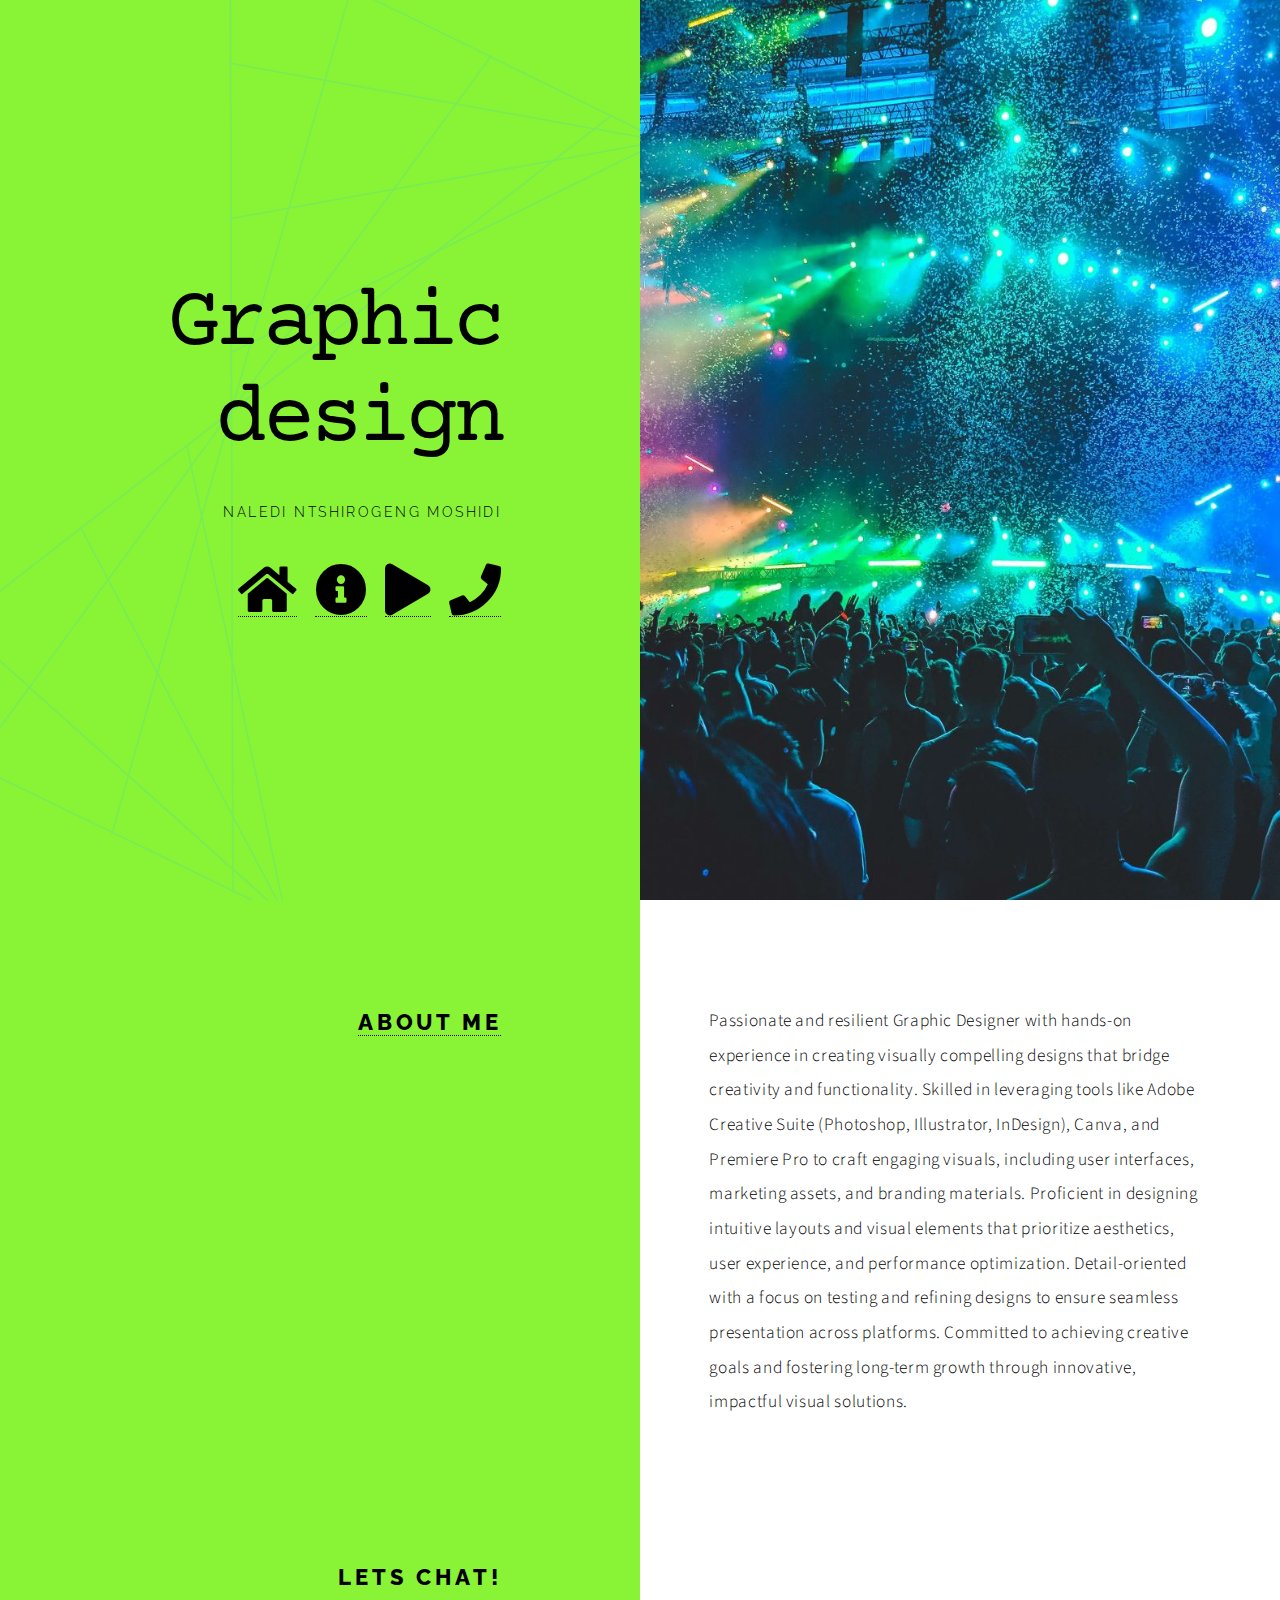
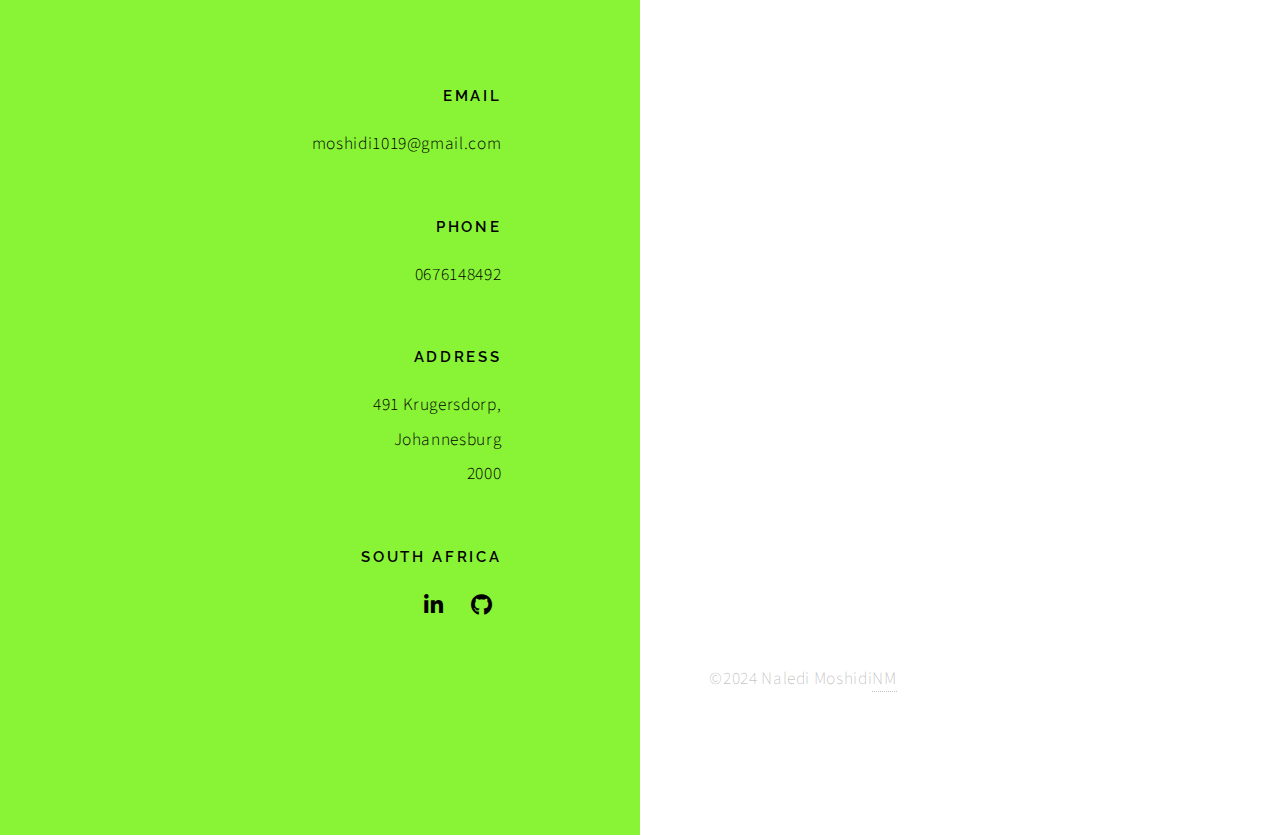
<file: about.html>
<!DOCTYPE HTML>
<html>
	<head>
		<title>Home Page | Online Rave</title>
		<meta charset="utf-8" />
		<meta name="viewport" content="width=device-width, initial-scale=1, user-scalable=no" />
		<meta name="description" content="" />
		<meta name="keywords" content="" />
		<link rel="stylesheet" href="assets/css/main.css" />

		
		<!-- Courier prime font Link-->
		<link rel="preconnect" href="https://fonts.googleapis.com">
		<link rel="preconnect" href="https://fonts.gstatic.com" crossorigin>
		<link href="https://fonts.googleapis.com/css2?family=Courier+Prime&family=Roboto:ital,wght@0,100;0,300;0,400;0,500;0,700;0,900;1,100;1,300;1,400;1,500;1,700;1,900&display=swap" rel="stylesheet">
	</head>
	<body class="is-preload courier-prime-regular">

		<!-- Wrapper -->
			<div id="wrapper">

				<!-- Intro -->
					<section id="first" class="intro">
						<header>
							<h1 class="courier-prime-regular">Graphic design</h1>
							<p>Naledi Ntshirogeng Moshidi</p>
							<ul class="actions">
								<li><a href="#first" class="scrolly"><span class="label"><i class="fa fa-home fa-3x "></i></span></a></li>
								<li><a href="#about" class="scrolly"><span class="label"><i class="fa fa-info-circle fa-3x "></i></span></a></li>
								<li><a href="gallery.html" class="scrolly"><span class="label"><i class="fa fa-play fa-3x "></i></span></a></li>
								<li><a href="contact.html" class="scrolly"><span class="label"><i class="fa fa-phone fa-3x "></i></span></a></li>
							</ul>
							
						</header>
						<div class="content">
							<span class="image fill" data-position="center"><img src="images/homepagepic01.jpg" alt="" /></span>
						</div>
					</section>

				<!-- Section -->
					<section id="about">
						<header>
							<h2><a href="about.html">About ME</a></h2>
						</header>
						<div class="content">
							<p>	Passionate and resilient Graphic Designer with hands-on experience in creating visually compelling designs that bridge creativity and functionality. 
								Skilled in leveraging tools like Adobe Creative Suite (Photoshop, Illustrator, InDesign), Canva, and Premiere Pro to craft engaging visuals, including user interfaces, marketing assets, and branding materials. 
								Proficient in designing intuitive layouts and visual elements that prioritize aesthetics, user experience, and performance optimization.
								Detail-oriented with a focus on testing and refining designs to ensure seamless presentation across platforms. 
								Committed to achieving creative goals and fostering long-term growth through innovative, impactful visual solutions.</p>
							
						</div>
					</section>

				<!-- Elements -->
				
				<!-- Section -->
				<section id="contact">
					<header>
						<h2>Lets chat!</h2>
					</header>
					
					<footer>
						<ul class="items">
							<li>
								<h3>Email</h3>
								<p>moshidi1019@gmail.com</p>
							</li>
							<li>
								<h3>Phone</h3>
								<p>0676148492</p>
							</li>
							<li>
								<h3>Address</h3>
								<p>491 Krugersdorp, <br>
									Johannesburg <br>
									2000</p>
							</li>
							<li>
								<h3>South Africa</h3>
								<ul class="icons">
									<li><a href="#" class="icon brands fa-linkedin-in"><span class="label">LinkedIn</span></a></li>
									<li><a href="#" class="icon brands fa-github"><span class="label">GitHub</span></a></li>
								</ul>
							</li>
						</ul>
					</footer>
				</section>

				<!-- Copyright -->
				<div class="copyright">©2024 Naledi Moshidi<a href="index.html">NM</a></div>

			</div>

		<!-- Scripts -->
			<script src="assets/js/jquery.min.js"></script>
			<script src="assets/js/jquery.scrolly.min.js"></script>
			<script src="assets/js/browser.min.js"></script>
			<script src="assets/js/breakpoints.min.js"></script>
			<script src="assets/js/util.js"></script>
			<script src="assets/js/main.js"></script>

	</body>
</html>
</file>
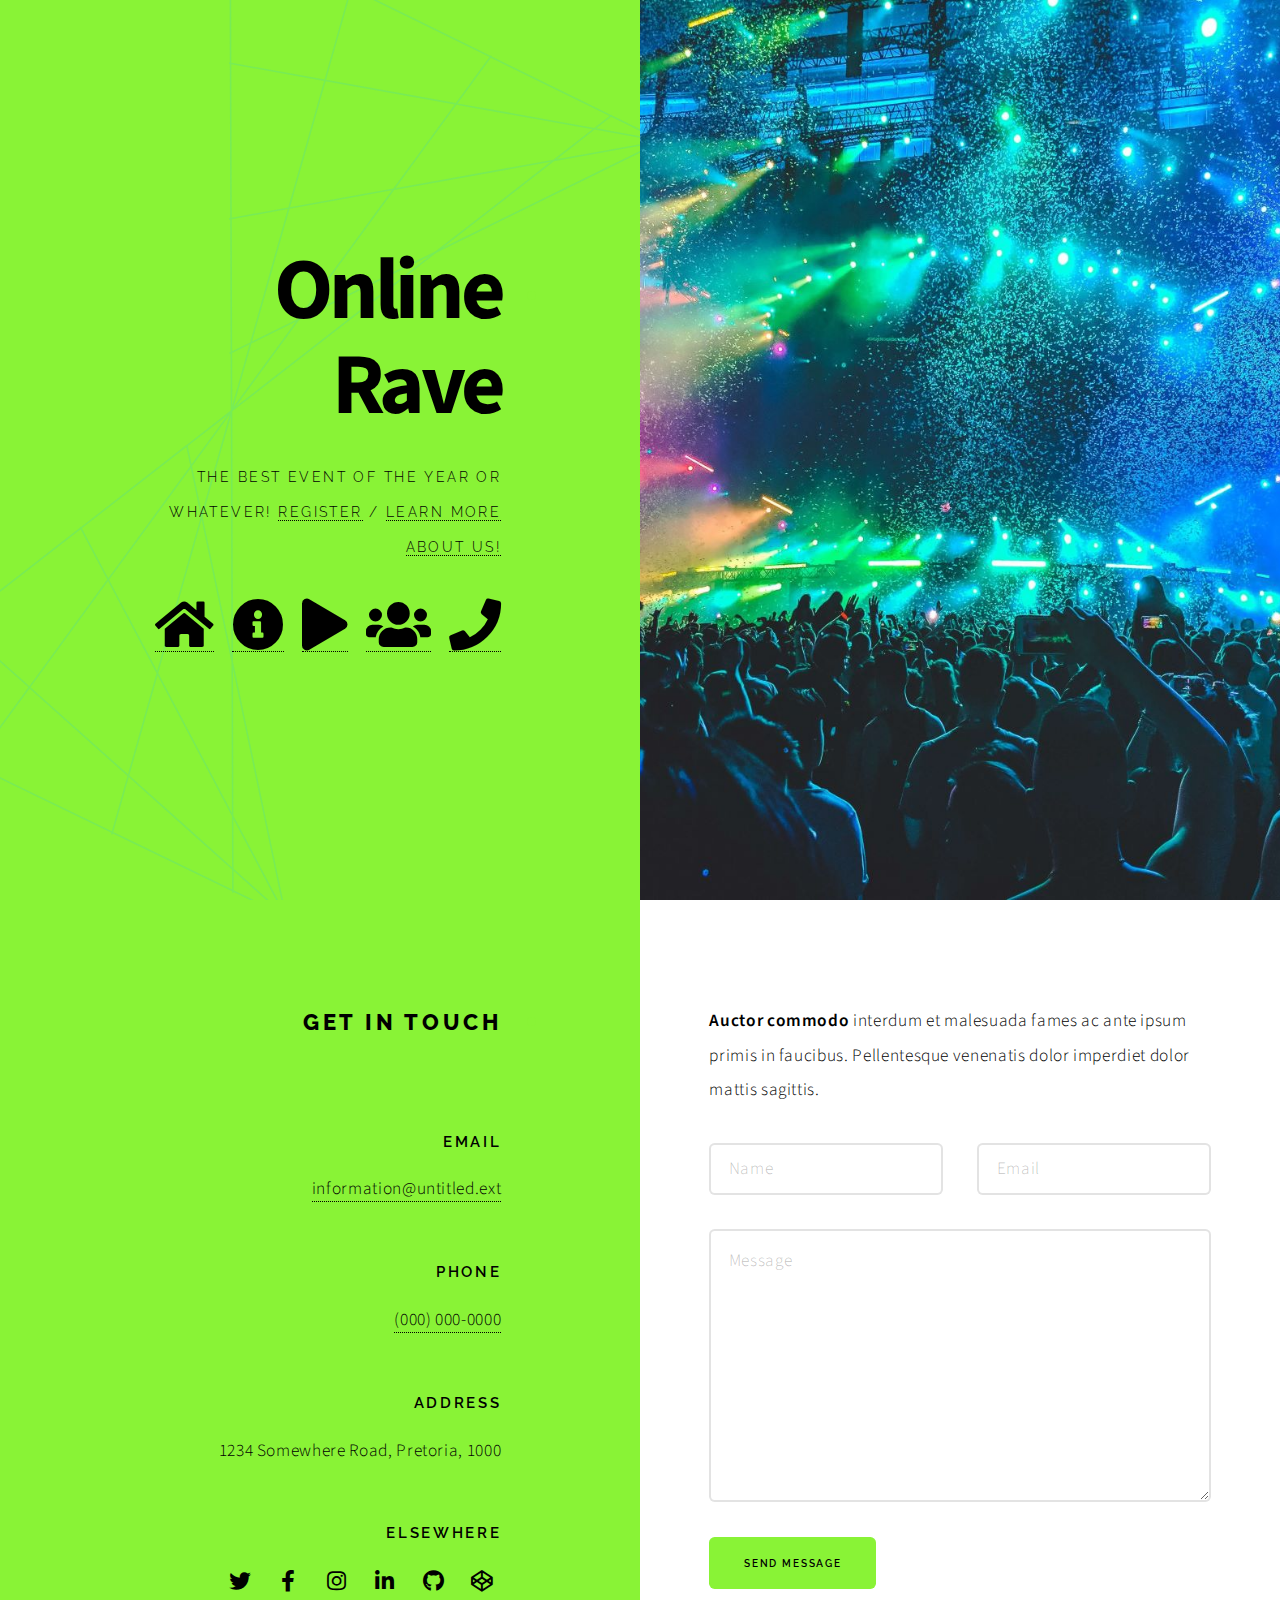
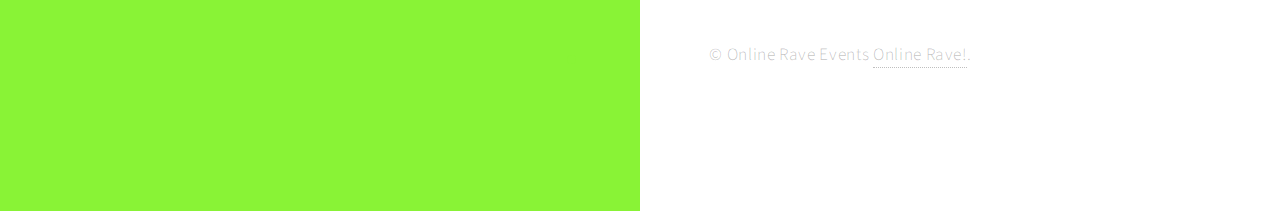
<file: contact.html>
<!DOCTYPE HTML>
<html>
	<head>
		<title>Home Page | Online Rave</title>
		<meta charset="utf-8" />
		<meta name="viewport" content="width=device-width, initial-scale=1, user-scalable=no" />
		<meta name="description" content="" />
		<meta name="keywords" content="" />
		<link rel="stylesheet" href="assets/css/main.css" />
	</head>
	<body class="is-preload">

		<!-- Wrapper -->
			<div id="wrapper">

				<!-- Intro -->
					<section id="first" class="intro">
						<header>
							<h1>Online Rave</h1>
							<p>The best event of the year or whatever! <a href="register.html">Register</a> / <a href="about.html">Learn more about us!</a></p>
							<ul class="actions">
								<li><a href="index.html" class="scrolly"><span class="label"><i class="fa fa-home fa-3x "></i></span></a></li>
								<li><a href="about.html" class="scrolly"><span class="label"><i class="fa fa-info-circle fa-3x "></i></span></a></li>
								<li><a href="gallery.html" class="scrolly"><span class="label"><i class="fa fa-play fa-3x "></i></span></a></li>
								<li><a href="register.html" class="scrolly"><span class="label"><i class="fa fa-users fa-3x "></i></span></a></li>
								<li><a href="#contact" class="scrolly"><span class="label"><i class="fa fa-phone fa-3x "></i></span></a></li>
							</ul>
							
						</header>
						<div class="content">
							<span class="image fill" data-position="center"><img src="images/homepagepic01.jpg" alt="" /></span>
						</div>
					</section>

				<!-- Elements -->
				
				<!-- Section -->
					<section id="contact">
						<header>
							<h2>Get in touch</h2>
						</header>
						<div class="content">
							<p><strong>Auctor commodo</strong> interdum et malesuada fames ac ante ipsum primis in faucibus. Pellentesque venenatis dolor imperdiet dolor mattis sagittis.</p>
							<form>
								<div class="fields">
									<div class="field half">
										<input type="text" name="name" id="name" placeholder="Name" />
									</div>
									<div class="field half">
										<input type="email" name="email" id="email" placeholder="Email" />
									</div>
									<div class="field">
										<textarea name="message" id="message" placeholder="Message" rows="7"></textarea>
									</div>
								</div>
								<ul class="actions">
									<li><input type="submit" value="Send Message" class="button primary" /></li>
								</ul>
							</form>
						</div>
						<footer>
							<ul class="items">
								<li>
									<h3>Email</h3>
									<a href="#">information@untitled.ext</a>
								</li>
								<li>
									<h3>Phone</h3>
									<a href="#">(000) 000-0000</a>
								</li>
								<li>
									<h3>Address</h3>
									<span>1234 Somewhere Road, Pretoria, 1000</span>
								</li>
								<li>
									<h3>Elsewhere</h3>
									<ul class="icons">
										<li><a href="#" class="icon brands fa-twitter"><span class="label">Twitter</span></a></li>
										<li><a href="#" class="icon brands fa-facebook-f"><span class="label">Facebook</span></a></li>
										<li><a href="#" class="icon brands fa-instagram"><span class="label">Instagram</span></a></li>
										<li><a href="#" class="icon brands fa-linkedin-in"><span class="label">LinkedIn</span></a></li>
										<li><a href="#" class="icon brands fa-github"><span class="label">GitHub</span></a></li>
										<li><a href="#" class="icon brands fa-codepen"><span class="label">Codepen</span></a></li>
									</ul>
								</li>
							</ul>
						</footer>
					</section>

				<!-- Copyright -->
					<div class="copyright">&copy; Online Rave Events <a href="index.html">Online Rave!</a>.</div>

			</div>

		<!-- Scripts -->
			<script src="assets/js/jquery.min.js"></script>
			<script src="assets/js/jquery.scrolly.min.js"></script>
			<script src="assets/js/browser.min.js"></script>
			<script src="assets/js/breakpoints.min.js"></script>
			<script src="assets/js/util.js"></script>
			<script src="assets/js/main.js"></script>

	</body>
</html>
</file>
<file: assets/css/main.css>
@import url(fontawesome-all.min.css);
@import url("https://fonts.googleapis.com/css?family=Source+Sans+Pro:300,600,700,300i,600i,700i|Raleway:600,800");


html, body, div, span, applet, object,
iframe, h1, h2, h3, h4, h5, h6, p, blockquote,
pre, a, abbr, acronym, address, big, cite,
code, del, dfn, em, img, ins, kbd, q, s, samp,
small, strike, strong, sub, sup, tt, var, b,
u, i, center, dl, dt, dd, ol, ul, li, fieldset,
form, label, legend, table, caption, tbody,
tfoot, thead, tr, th, td, article, aside,
canvas, details, embed, figure, figcaption,
footer, header, hgroup, menu, nav, output, ruby,
section, summary, time, mark, audio, video {
	margin: 0;
	padding: 0;
	border: 0;
	font-size: 100%;
	font: inherit;
	vertical-align: baseline;}

article, aside, details, figcaption, figure,
footer, header, hgroup, menu, nav, section {
	display: block;}

body {
	line-height: 1;
}


/***********/
.courier-prime-regular h1{
	font-family: "Courier Prime", serif;
	font-weight: 400;
	font-style: normal;
	}
/************/

ol, ul {
	list-style: none;
}

blockquote, q {
	quotes: none;
}

	blockquote:before, blockquote:after, q:before, q:after {
		content: '';
		content: none;
	}

table {
	border-collapse: collapse;
	border-spacing: 0;
}

body {
	-webkit-text-size-adjust: none;
}

mark {
	background-color: transparent;
	color: inherit;
}

input::-moz-focus-inner {
	border: 0;
	padding: 0;
}

input, select, textarea {
	-moz-appearance: none;
	-webkit-appearance: none;
	-ms-appearance: none;
	appearance: none;
}

/* Basic */

	@-ms-viewport {
		width: device-width;
	}

	body {
		-ms-overflow-style: scrollbar;
	}

	@media screen and (max-width: 480px) {

		html, body {
			min-width: 320px;
		}

	}

	html {
		box-sizing: border-box;
	}

	*, *:before, *:after {
		box-sizing: inherit;
	}

	html {
		overflow-x: hidden;
	}

	body {
		background: #ffffff;
		overflow-x: hidden;
	}

		body.is-preload *, body.is-preload *:before, body.is-preload *:after {
			-moz-animation: none !important;
			-webkit-animation: none !important;
			-ms-animation: none !important;
			animation: none !important;
			-moz-transition: none !important;
			-webkit-transition: none !important;
			-ms-transition: none !important;
			transition: none !important;
		}

/* Typography */

	html {
		font-size: 18pt;
	}

		@media screen and (max-width: 1920px) {

			html {
				font-size: 13pt;
			}

		}

		@media screen and (max-width: 1152px) {

			html {
				font-size: 14pt;
			}

		}

		@media screen and (max-width: 736px) {

			html {
				font-size: 12pt;
			}

		}

		@media screen and (max-width: 480px) {

			html {
				font-size: 11pt;
			}

		}

	body {
		background-color: #ffffff;
		color: #000000;
	}

	body, input, select, textarea {
		color: #000000;
		font-family: "Source Sans Pro", Helvetica, sans-serif;
		font-size: 1rem;
		font-weight: 300;
		letter-spacing: 0.0375em;
		line-height: 2;
	}

	a {
		-moz-transition: border-bottom-color 0.25s ease-in-out;
		-webkit-transition: border-bottom-color 0.25s ease-in-out;
		-ms-transition: border-bottom-color 0.25s ease-in-out;
		transition: border-bottom-color 0.25s ease-in-out;
		text-decoration: none;
		color: #000000;
		border-bottom: dotted 1px;
	}

		a:hover {
			text-decoration: none;
			border-bottom-color: transparent;
		}

	strong, b {
		font-weight: 600;
		color: #000000;
	}

	em, i {
		font-style: italic;
	}

	p {
		margin: 0 0 2rem 0;
	}

	h1, h2, h3, h4, h5, h6 {
		color: #000000;
		font-family: "Raleway", Helvetica, sans-serif;
		font-weight: 600;
		letter-spacing: 0.175em;
		line-height: 1.75;
		margin: 0 0 1.5rem 0;
		text-transform: uppercase;
	}

		h1 a, h2 a, h3 a, h4 a, h5 a, h6 a {
			color: inherit;
			text-decoration: none;
		}

	h1 {
		font-family: "Source Sans Pro", Helvetica, sans-serif;
		font-size: 5rem;
		font-weight: 700;
		letter-spacing: -0.05em;
		line-height: 1.1;
		margin: 0 0 1.5rem 0;
		text-transform: none;
	}

	h2 {
		font-size: 1.25rem;
		font-weight: 800;
		margin: 0 0 2rem 0;
	}

	h3 {
		font-size: 0.875rem;
	}

	h4 {
		font-size: 0.875rem;
	}

	h5 {
		font-size: 0.75rem;
	}

	h6 {
		font-size: 0.625rem;
	}

	@media screen and (max-width: 736px) {

		h1 {
			font-size: 4.5rem;
			line-height: 1.1;
		}

		h2 {
			font-size: 1.25rem;
			line-height: 1.7;
		}

		h3 {
			font-size: 0.9rem;
		}

		h4 {
			font-size: 0.75rem;
		}

		h5 {
			font-size: 0.675rem;
		}

	}

	@media screen and (max-width: 360px) {

		h1 {
			font-size: 3.75rem;
		}

		h2 {
			font-size: 1.125rem;
		}

		h3 {
			font-size: 0.8rem;
		}

		h4 {
			font-size: 0.675rem;
		}

		h5 {
			font-size: 0.675rem;
		}

	}

	sub {
		font-size: 0.8rem;
		position: relative;
		top: 0.5rem;
	}

	sup {
		font-size: 0.8rem;
		position: relative;
		top: -0.5rem;
	}

	blockquote {
		border-left: solid 0.5rem rgba(144, 144, 144, 0.25);
		font-style: italic;
		margin: 0 0 2rem 0;
		padding: 1rem 0 1rem 2rem;
	}

	code {
		background: rgba(144, 144, 144, 0.1);
		border-radius: 0.325rem;
		font-family: "Courier New", monospace;
		font-size: 0.9rem;
		margin: 0 0.25rem;
		padding: 0.25rem 0.65rem;
	}

	pre {
		-webkit-overflow-scrolling: touch;
		font-family: "Courier New", monospace;
		font-size: 0.9rem;
		margin: 0 0 2rem 0;
		width: 100%;
	}

		pre code {
			display: block;
			line-height: 1.75;
			padding: 1rem 1.5rem;
			overflow-x: auto;
		}

	hr {
		border: 0;
		border-bottom: solid 2px rgba(144, 144, 144, 0.25);
		margin: 3rem 0;
	}

		hr.major {
			margin: 5rem 0;
		}

		@media screen and (max-width: 736px) {

			hr.major {
				margin: 3rem 0;
			}

		}

/* Row */

	.row {
		display: flex;
		flex-wrap: wrap;
		box-sizing: border-box;
		align-items: stretch;
	}

		.row > * {
			box-sizing: border-box;
		}

		.row.gtr-uniform > * > :last-child {
			margin-bottom: 0;
		}

		.row.aln-left {
			justify-content: flex-start;
		}

		.row.aln-center {
			justify-content: center;
		}

		.row.aln-right {
			justify-content: flex-end;
		}

		.row.aln-top {
			align-items: flex-start;
		}

		.row.aln-middle {
			align-items: center;
		}

		.row.aln-bottom {
			align-items: flex-end;
		}

		.row > .imp {
			order: -1;
		}

		.row > .col-1 {
			width: 8.33333%;
		}

		.row > .off-1 {
			margin-left: 8.33333%;
		}

		.row > .col-2 {
			width: 16.66667%;
		}

		.row > .off-2 {
			margin-left: 16.66667%;
		}

		.row > .col-3 {
			width: 25%;
		}

		.row > .off-3 {
			margin-left: 25%;
		}

		.row > .col-4 {
			width: 33.33333%;
		}

		.row > .off-4 {
			margin-left: 33.33333%;
		}

		.row > .col-5 {
			width: 41.66667%;
		}

		.row > .off-5 {
			margin-left: 41.66667%;
		}

		.row > .col-6 {
			width: 50%;
		}

		.row > .off-6 {
			margin-left: 50%;
		}

		.row > .col-7 {
			width: 58.33333%;
		}

		.row > .off-7 {
			margin-left: 58.33333%;
		}

		.row > .col-8 {
			width: 66.66667%;
		}

		.row > .off-8 {
			margin-left: 66.66667%;
		}

		.row > .col-9 {
			width: 75%;
		}

		.row > .off-9 {
			margin-left: 75%;
		}

		.row > .col-10 {
			width: 83.33333%;
		}

		.row > .off-10 {
			margin-left: 83.33333%;
		}

		.row > .col-11 {
			width: 91.66667%;
		}

		.row > .off-11 {
			margin-left: 91.66667%;
		}

		.row > .col-12 {
			width: 100%;
		}

		.row > .off-12 {
			margin-left: 100%;
		}

		.row.gtr-0 {
			margin-top: 0;
			margin-left: 0rem;
		}

			.row.gtr-0 > * {
				padding: 0 0 0 0rem;
			}

			.row.gtr-0.gtr-uniform {
				margin-top: 0rem;
			}

				.row.gtr-0.gtr-uniform > * {
					padding-top: 0rem;
				}

		.row.gtr-25 {
			margin-top: 0;
			margin-left: -0.5rem;
		}

			.row.gtr-25 > * {
				padding: 0 0 0 0.5rem;
			}

			.row.gtr-25.gtr-uniform {
				margin-top: -0.5rem;
			}

				.row.gtr-25.gtr-uniform > * {
					padding-top: 0.5rem;
				}

		.row.gtr-50 {
			margin-top: 0;
			margin-left: -1rem;
		}

			.row.gtr-50 > * {
				padding: 0 0 0 1rem;
			}

			.row.gtr-50.gtr-uniform {
				margin-top: -1rem;
			}

				.row.gtr-50.gtr-uniform > * {
					padding-top: 1rem;
				}

		.row {
			margin-top: 0;
			margin-left: -2rem;
		}

			.row > * {
				padding: 0 0 0 2rem;
			}

			.row.gtr-uniform {
				margin-top: -2rem;
			}

				.row.gtr-uniform > * {
					padding-top: 2rem;
				}

		.row.gtr-150 {
			margin-top: 0;
			margin-left: -3rem;
		}

			.row.gtr-150 > * {
				padding: 0 0 0 3rem;
			}

			.row.gtr-150.gtr-uniform {
				margin-top: -3rem;
			}

				.row.gtr-150.gtr-uniform > * {
					padding-top: 3rem;
				}

		.row.gtr-200 {
			margin-top: 0;
			margin-left: -4rem;
		}

			.row.gtr-200 > * {
				padding: 0 0 0 4rem;
			}

			.row.gtr-200.gtr-uniform {
				margin-top: -4rem;
			}

				.row.gtr-200.gtr-uniform > * {
					padding-top: 4rem;
				}

		@media screen and (max-width: 1920px) {

			.row {
				display: flex;
				flex-wrap: wrap;
				box-sizing: border-box;
				align-items: stretch;
			}

				.row > * {
					box-sizing: border-box;
				}

				.row.gtr-uniform > * > :last-child {
					margin-bottom: 0;
				}

				.row.aln-left {
					justify-content: flex-start;
				}

				.row.aln-center {
					justify-content: center;
				}

				.row.aln-right {
					justify-content: flex-end;
				}

				.row.aln-top {
					align-items: flex-start;
				}

				.row.aln-middle {
					align-items: center;
				}

				.row.aln-bottom {
					align-items: flex-end;
				}

				.row > .imp-xlarge {
					order: -1;
				}

				.row > .col-1-xlarge {
					width: 8.33333%;
				}

				.row > .off-1-xlarge {
					margin-left: 8.33333%;
				}

				.row > .col-2-xlarge {
					width: 16.66667%;
				}

				.row > .off-2-xlarge {
					margin-left: 16.66667%;
				}

				.row > .col-3-xlarge {
					width: 25%;
				}

				.row > .off-3-xlarge {
					margin-left: 25%;
				}

				.row > .col-4-xlarge {
					width: 33.33333%;
				}

				.row > .off-4-xlarge {
					margin-left: 33.33333%;
				}

				.row > .col-5-xlarge {
					width: 41.66667%;
				}

				.row > .off-5-xlarge {
					margin-left: 41.66667%;
				}

				.row > .col-6-xlarge {
					width: 50%;
				}

				.row > .off-6-xlarge {
					margin-left: 50%;
				}

				.row > .col-7-xlarge {
					width: 58.33333%;
				}

				.row > .off-7-xlarge {
					margin-left: 58.33333%;
				}

				.row > .col-8-xlarge {
					width: 66.66667%;
				}

				.row > .off-8-xlarge {
					margin-left: 66.66667%;
				}

				.row > .col-9-xlarge {
					width: 75%;
				}

				.row > .off-9-xlarge {
					margin-left: 75%;
				}

				.row > .col-10-xlarge {
					width: 83.33333%;
				}

				.row > .off-10-xlarge {
					margin-left: 83.33333%;
				}

				.row > .col-11-xlarge {
					width: 91.66667%;
				}

				.row > .off-11-xlarge {
					margin-left: 91.66667%;
				}

				.row > .col-12-xlarge {
					width: 100%;
				}

				.row > .off-12-xlarge {
					margin-left: 100%;
				}

				.row.gtr-0 {
					margin-top: 0;
					margin-left: 0rem;
				}

					.row.gtr-0 > * {
						padding: 0 0 0 0rem;
					}

					.row.gtr-0.gtr-uniform {
						margin-top: 0rem;
					}

						.row.gtr-0.gtr-uniform > * {
							padding-top: 0rem;
						}

				.row.gtr-25 {
					margin-top: 0;
					margin-left: -0.5rem;
				}

					.row.gtr-25 > * {
						padding: 0 0 0 0.5rem;
					}

					.row.gtr-25.gtr-uniform {
						margin-top: -0.5rem;
					}

						.row.gtr-25.gtr-uniform > * {
							padding-top: 0.5rem;
						}

				.row.gtr-50 {
					margin-top: 0;
					margin-left: -1rem;
				}

					.row.gtr-50 > * {
						padding: 0 0 0 1rem;
					}

					.row.gtr-50.gtr-uniform {
						margin-top: -1rem;
					}

						.row.gtr-50.gtr-uniform > * {
							padding-top: 1rem;
						}

				.row {
					margin-top: 0;
					margin-left: -2rem;
				}

					.row > * {
						padding: 0 0 0 2rem;
					}

					.row.gtr-uniform {
						margin-top: -2rem;
					}

						.row.gtr-uniform > * {
							padding-top: 2rem;
						}

				.row.gtr-150 {
					margin-top: 0;
					margin-left: -3rem;
				}

					.row.gtr-150 > * {
						padding: 0 0 0 3rem;
					}

					.row.gtr-150.gtr-uniform {
						margin-top: -3rem;
					}

						.row.gtr-150.gtr-uniform > * {
							padding-top: 3rem;
						}

				.row.gtr-200 {
					margin-top: 0;
					margin-left: -4rem;
				}

					.row.gtr-200 > * {
						padding: 0 0 0 4rem;
					}

					.row.gtr-200.gtr-uniform {
						margin-top: -4rem;
					}

						.row.gtr-200.gtr-uniform > * {
							padding-top: 4rem;
						}

		}

		@media screen and (max-width: 1280px) {

			.row {
				display: flex;
				flex-wrap: wrap;
				box-sizing: border-box;
				align-items: stretch;
			}

				.row > * {
					box-sizing: border-box;
				}

				.row.gtr-uniform > * > :last-child {
					margin-bottom: 0;
				}

				.row.aln-left {
					justify-content: flex-start;
				}

				.row.aln-center {
					justify-content: center;
				}

				.row.aln-right {
					justify-content: flex-end;
				}

				.row.aln-top {
					align-items: flex-start;
				}

				.row.aln-middle {
					align-items: center;
				}

				.row.aln-bottom {
					align-items: flex-end;
				}

				.row > .imp-large {
					order: -1;
				}

				.row > .col-1-large {
					width: 8.33333%;
				}

				.row > .off-1-large {
					margin-left: 8.33333%;
				}

				.row > .col-2-large {
					width: 16.66667%;
				}

				.row > .off-2-large {
					margin-left: 16.66667%;
				}

				.row > .col-3-large {
					width: 25%;
				}

				.row > .off-3-large {
					margin-left: 25%;
				}

				.row > .col-4-large {
					width: 33.33333%;
				}

				.row > .off-4-large {
					margin-left: 33.33333%;
				}

				.row > .col-5-large {
					width: 41.66667%;
				}

				.row > .off-5-large {
					margin-left: 41.66667%;
				}

				.row > .col-6-large {
					width: 50%;
				}

				.row > .off-6-large {
					margin-left: 50%;
				}

				.row > .col-7-large {
					width: 58.33333%;
				}

				.row > .off-7-large {
					margin-left: 58.33333%;
				}

				.row > .col-8-large {
					width: 66.66667%;
				}

				.row > .off-8-large {
					margin-left: 66.66667%;
				}

				.row > .col-9-large {
					width: 75%;
				}

				.row > .off-9-large {
					margin-left: 75%;
				}

				.row > .col-10-large {
					width: 83.33333%;
				}

				.row > .off-10-large {
					margin-left: 83.33333%;
				}

				.row > .col-11-large {
					width: 91.66667%;
				}

				.row > .off-11-large {
					margin-left: 91.66667%;
				}

				.row > .col-12-large {
					width: 100%;
				}

				.row > .off-12-large {
					margin-left: 100%;
				}

				.row.gtr-0 {
					margin-top: 0;
					margin-left: 0rem;
				}

					.row.gtr-0 > * {
						padding: 0 0 0 0rem;
					}

					.row.gtr-0.gtr-uniform {
						margin-top: 0rem;
					}

						.row.gtr-0.gtr-uniform > * {
							padding-top: 0rem;
						}

				.row.gtr-25 {
					margin-top: 0;
					margin-left: -0.375rem;
				}

					.row.gtr-25 > * {
						padding: 0 0 0 0.375rem;
					}

					.row.gtr-25.gtr-uniform {
						margin-top: -0.375rem;
					}

						.row.gtr-25.gtr-uniform > * {
							padding-top: 0.375rem;
						}

				.row.gtr-50 {
					margin-top: 0;
					margin-left: -0.75rem;
				}

					.row.gtr-50 > * {
						padding: 0 0 0 0.75rem;
					}

					.row.gtr-50.gtr-uniform {
						margin-top: -0.75rem;
					}

						.row.gtr-50.gtr-uniform > * {
							padding-top: 0.75rem;
						}

				.row {
					margin-top: 0;
					margin-left: -1.5rem;
				}

					.row > * {
						padding: 0 0 0 1.5rem;
					}

					.row.gtr-uniform {
						margin-top: -1.5rem;
					}

						.row.gtr-uniform > * {
							padding-top: 1.5rem;
						}

				.row.gtr-150 {
					margin-top: 0;
					margin-left: -2.25rem;
				}

					.row.gtr-150 > * {
						padding: 0 0 0 2.25rem;
					}

					.row.gtr-150.gtr-uniform {
						margin-top: -2.25rem;
					}

						.row.gtr-150.gtr-uniform > * {
							padding-top: 2.25rem;
						}

				.row.gtr-200 {
					margin-top: 0;
					margin-left: -3rem;
				}

					.row.gtr-200 > * {
						padding: 0 0 0 3rem;
					}

					.row.gtr-200.gtr-uniform {
						margin-top: -3rem;
					}

						.row.gtr-200.gtr-uniform > * {
							padding-top: 3rem;
						}

		}

		@media screen and (max-width: 1152px) {

			.row {
				display: flex;
				flex-wrap: wrap;
				box-sizing: border-box;
				align-items: stretch;
			}

				.row > * {
					box-sizing: border-box;
				}

				.row.gtr-uniform > * > :last-child {
					margin-bottom: 0;
				}

				.row.aln-left {
					justify-content: flex-start;
				}

				.row.aln-center {
					justify-content: center;
				}

				.row.aln-right {
					justify-content: flex-end;
				}

				.row.aln-top {
					align-items: flex-start;
				}

				.row.aln-middle {
					align-items: center;
				}

				.row.aln-bottom {
					align-items: flex-end;
				}

				.row > .imp-medium {
					order: -1;
				}

				.row > .col-1-medium {
					width: 8.33333%;
				}

				.row > .off-1-medium {
					margin-left: 8.33333%;
				}

				.row > .col-2-medium {
					width: 16.66667%;
				}

				.row > .off-2-medium {
					margin-left: 16.66667%;
				}

				.row > .col-3-medium {
					width: 25%;
				}

				.row > .off-3-medium {
					margin-left: 25%;
				}

				.row > .col-4-medium {
					width: 33.33333%;
				}

				.row > .off-4-medium {
					margin-left: 33.33333%;
				}

				.row > .col-5-medium {
					width: 41.66667%;
				}

				.row > .off-5-medium {
					margin-left: 41.66667%;
				}

				.row > .col-6-medium {
					width: 50%;
				}

				.row > .off-6-medium {
					margin-left: 50%;
				}

				.row > .col-7-medium {
					width: 58.33333%;
				}

				.row > .off-7-medium {
					margin-left: 58.33333%;
				}

				.row > .col-8-medium {
					width: 66.66667%;
				}

				.row > .off-8-medium {
					margin-left: 66.66667%;
				}

				.row > .col-9-medium {
					width: 75%;
				}

				.row > .off-9-medium {
					margin-left: 75%;
				}

				.row > .col-10-medium {
					width: 83.33333%;
				}

				.row > .off-10-medium {
					margin-left: 83.33333%;
				}

				.row > .col-11-medium {
					width: 91.66667%;
				}

				.row > .off-11-medium {
					margin-left: 91.66667%;
				}

				.row > .col-12-medium {
					width: 100%;
				}

				.row > .off-12-medium {
					margin-left: 100%;
				}

				.row.gtr-0 {
					margin-top: 0;
					margin-left: 0rem;
				}

					.row.gtr-0 > * {
						padding: 0 0 0 0rem;
					}

					.row.gtr-0.gtr-uniform {
						margin-top: 0rem;
					}

						.row.gtr-0.gtr-uniform > * {
							padding-top: 0rem;
						}

				.row.gtr-25 {
					margin-top: 0;
					margin-left: -0.375rem;
				}

					.row.gtr-25 > * {
						padding: 0 0 0 0.375rem;
					}

					.row.gtr-25.gtr-uniform {
						margin-top: -0.375rem;
					}

						.row.gtr-25.gtr-uniform > * {
							padding-top: 0.375rem;
						}

				.row.gtr-50 {
					margin-top: 0;
					margin-left: -0.75rem;
				}

					.row.gtr-50 > * {
						padding: 0 0 0 0.75rem;
					}

					.row.gtr-50.gtr-uniform {
						margin-top: -0.75rem;
					}

						.row.gtr-50.gtr-uniform > * {
							padding-top: 0.75rem;
						}

				.row {
					margin-top: 0;
					margin-left: -1.5rem;
				}

					.row > * {
						padding: 0 0 0 1.5rem;
					}

					.row.gtr-uniform {
						margin-top: -1.5rem;
					}

						.row.gtr-uniform > * {
							padding-top: 1.5rem;
						}

				.row.gtr-150 {
					margin-top: 0;
					margin-left: -2.25rem;
				}

					.row.gtr-150 > * {
						padding: 0 0 0 2.25rem;
					}

					.row.gtr-150.gtr-uniform {
						margin-top: -2.25rem;
					}

						.row.gtr-150.gtr-uniform > * {
							padding-top: 2.25rem;
						}

				.row.gtr-200 {
					margin-top: 0;
					margin-left: -3rem;
				}

					.row.gtr-200 > * {
						padding: 0 0 0 3rem;
					}

					.row.gtr-200.gtr-uniform {
						margin-top: -3rem;
					}

						.row.gtr-200.gtr-uniform > * {
							padding-top: 3rem;
						}

		}

		@media screen and (max-width: 736px) {

			.row {
				display: flex;
				flex-wrap: wrap;
				box-sizing: border-box;
				align-items: stretch;
			}

				.row > * {
					box-sizing: border-box;
				}

				.row.gtr-uniform > * > :last-child {
					margin-bottom: 0;
				}

				.row.aln-left {
					justify-content: flex-start;
				}

				.row.aln-center {
					justify-content: center;
				}

				.row.aln-right {
					justify-content: flex-end;
				}

				.row.aln-top {
					align-items: flex-start;
				}

				.row.aln-middle {
					align-items: center;
				}

				.row.aln-bottom {
					align-items: flex-end;
				}

				.row > .imp-small {
					order: -1;
				}

				.row > .col-1-small {
					width: 8.33333%;
				}

				.row > .off-1-small {
					margin-left: 8.33333%;
				}

				.row > .col-2-small {
					width: 16.66667%;
				}

				.row > .off-2-small {
					margin-left: 16.66667%;
				}

				.row > .col-3-small {
					width: 25%;
				}

				.row > .off-3-small {
					margin-left: 25%;
				}

				.row > .col-4-small {
					width: 33.33333%;
				}

				.row > .off-4-small {
					margin-left: 33.33333%;
				}

				.row > .col-5-small {
					width: 41.66667%;
				}

				.row > .off-5-small {
					margin-left: 41.66667%;
				}

				.row > .col-6-small {
					width: 50%;
				}

				.row > .off-6-small {
					margin-left: 50%;
				}

				.row > .col-7-small {
					width: 58.33333%;
				}

				.row > .off-7-small {
					margin-left: 58.33333%;
				}

				.row > .col-8-small {
					width: 66.66667%;
				}

				.row > .off-8-small {
					margin-left: 66.66667%;
				}

				.row > .col-9-small {
					width: 75%;
				}

				.row > .off-9-small {
					margin-left: 75%;
				}

				.row > .col-10-small {
					width: 83.33333%;
				}

				.row > .off-10-small {
					margin-left: 83.33333%;
				}

				.row > .col-11-small {
					width: 91.66667%;
				}

				.row > .off-11-small {
					margin-left: 91.66667%;
				}

				.row > .col-12-small {
					width: 100%;
				}

				.row > .off-12-small {
					margin-left: 100%;
				}

				.row.gtr-0 {
					margin-top: 0;
					margin-left: 0rem;
				}

					.row.gtr-0 > * {
						padding: 0 0 0 0rem;
					}

					.row.gtr-0.gtr-uniform {
						margin-top: 0rem;
					}

						.row.gtr-0.gtr-uniform > * {
							padding-top: 0rem;
						}

				.row.gtr-25 {
					margin-top: 0;
					margin-left: -0.3125rem;
				}

					.row.gtr-25 > * {
						padding: 0 0 0 0.3125rem;
					}

					.row.gtr-25.gtr-uniform {
						margin-top: -0.3125rem;
					}

						.row.gtr-25.gtr-uniform > * {
							padding-top: 0.3125rem;
						}

				.row.gtr-50 {
					margin-top: 0;
					margin-left: -0.625rem;
				}

					.row.gtr-50 > * {
						padding: 0 0 0 0.625rem;
					}

					.row.gtr-50.gtr-uniform {
						margin-top: -0.625rem;
					}

						.row.gtr-50.gtr-uniform > * {
							padding-top: 0.625rem;
						}

				.row {
					margin-top: 0;
					margin-left: -1.25rem;
				}

					.row > * {
						padding: 0 0 0 1.25rem;
					}

					.row.gtr-uniform {
						margin-top: -1.25rem;
					}

						.row.gtr-uniform > * {
							padding-top: 1.25rem;
						}

				.row.gtr-150 {
					margin-top: 0;
					margin-left: -1.875rem;
				}

					.row.gtr-150 > * {
						padding: 0 0 0 1.875rem;
					}

					.row.gtr-150.gtr-uniform {
						margin-top: -1.875rem;
					}

						.row.gtr-150.gtr-uniform > * {
							padding-top: 1.875rem;
						}

				.row.gtr-200 {
					margin-top: 0;
					margin-left: -2.5rem;
				}

					.row.gtr-200 > * {
						padding: 0 0 0 2.5rem;
					}

					.row.gtr-200.gtr-uniform {
						margin-top: -2.5rem;
					}

						.row.gtr-200.gtr-uniform > * {
							padding-top: 2.5rem;
						}

		}

		@media screen and (max-width: 480px) {

			.row {
				display: flex;
				flex-wrap: wrap;
				box-sizing: border-box;
				align-items: stretch;
			}

				.row > * {
					box-sizing: border-box;
				}

				.row.gtr-uniform > * > :last-child {
					margin-bottom: 0;
				}

				.row.aln-left {
					justify-content: flex-start;
				}

				.row.aln-center {
					justify-content: center;
				}

				.row.aln-right {
					justify-content: flex-end;
				}

				.row.aln-top {
					align-items: flex-start;
				}

				.row.aln-middle {
					align-items: center;
				}

				.row.aln-bottom {
					align-items: flex-end;
				}

				.row > .imp-xsmall {
					order: -1;
				}

				.row > .col-1-xsmall {
					width: 8.33333%;
				}

				.row > .off-1-xsmall {
					margin-left: 8.33333%;
				}

				.row > .col-2-xsmall {
					width: 16.66667%;
				}

				.row > .off-2-xsmall {
					margin-left: 16.66667%;
				}

				.row > .col-3-xsmall {
					width: 25%;
				}

				.row > .off-3-xsmall {
					margin-left: 25%;
				}

				.row > .col-4-xsmall {
					width: 33.33333%;
				}

				.row > .off-4-xsmall {
					margin-left: 33.33333%;
				}

				.row > .col-5-xsmall {
					width: 41.66667%;
				}

				.row > .off-5-xsmall {
					margin-left: 41.66667%;
				}

				.row > .col-6-xsmall {
					width: 50%;
				}

				.row > .off-6-xsmall {
					margin-left: 50%;
				}

				.row > .col-7-xsmall {
					width: 58.33333%;
				}

				.row > .off-7-xsmall {
					margin-left: 58.33333%;
				}

				.row > .col-8-xsmall {
					width: 66.66667%;
				}

				.row > .off-8-xsmall {
					margin-left: 66.66667%;
				}

				.row > .col-9-xsmall {
					width: 75%;
				}

				.row > .off-9-xsmall {
					margin-left: 75%;
				}

				.row > .col-10-xsmall {
					width: 83.33333%;
				}

				.row > .off-10-xsmall {
					margin-left: 83.33333%;
				}

				.row > .col-11-xsmall {
					width: 91.66667%;
				}

				.row > .off-11-xsmall {
					margin-left: 91.66667%;
				}

				.row > .col-12-xsmall {
					width: 100%;
				}

				.row > .off-12-xsmall {
					margin-left: 100%;
				}

				.row.gtr-0 {
					margin-top: 0;
					margin-left: 0rem;
				}

					.row.gtr-0 > * {
						padding: 0 0 0 0rem;
					}

					.row.gtr-0.gtr-uniform {
						margin-top: 0rem;
					}

						.row.gtr-0.gtr-uniform > * {
							padding-top: 0rem;
						}

				.row.gtr-25 {
					margin-top: 0;
					margin-left: -0.3125rem;
				}

					.row.gtr-25 > * {
						padding: 0 0 0 0.3125rem;
					}

					.row.gtr-25.gtr-uniform {
						margin-top: -0.3125rem;
					}

						.row.gtr-25.gtr-uniform > * {
							padding-top: 0.3125rem;
						}

				.row.gtr-50 {
					margin-top: 0;
					margin-left: -0.625rem;
				}

					.row.gtr-50 > * {
						padding: 0 0 0 0.625rem;
					}

					.row.gtr-50.gtr-uniform {
						margin-top: -0.625rem;
					}

						.row.gtr-50.gtr-uniform > * {
							padding-top: 0.625rem;
						}

				.row {
					margin-top: 0;
					margin-left: -1.25rem;
				}

					.row > * {
						padding: 0 0 0 1.25rem;
					}

					.row.gtr-uniform {
						margin-top: -1.25rem;
					}

						.row.gtr-uniform > * {
							padding-top: 1.25rem;
						}

				.row.gtr-150 {
					margin-top: 0;
					margin-left: -1.875rem;
				}

					.row.gtr-150 > * {
						padding: 0 0 0 1.875rem;
					}

					.row.gtr-150.gtr-uniform {
						margin-top: -1.875rem;
					}

						.row.gtr-150.gtr-uniform > * {
							padding-top: 1.875rem;
						}

				.row.gtr-200 {
					margin-top: 0;
					margin-left: -2.5rem;
				}

					.row.gtr-200 > * {
						padding: 0 0 0 2.5rem;
					}

					.row.gtr-200.gtr-uniform {
						margin-top: -2.5rem;
					}

						.row.gtr-200.gtr-uniform > * {
							padding-top: 2.5rem;
						}

		}

/* Box */

	.box {
		border: solid 2px rgba(144, 144, 144, 0.25);
		border-radius: 0.325rem;
		margin-bottom: 2rem;
		padding: 1.5rem;
	}

		.box > :last-child {
			margin-bottom: 0;
		}

		.box.alt {
			border: 0;
			border-radius: 0;
			padding: 0;
		}

/* Button */

	input[type="submit"],
	input[type="reset"],
	input[type="button"],
	button,
	.button {
		-moz-appearance: none;
		-webkit-appearance: none;
		-ms-appearance: none;
		appearance: none;
		-moz-transition: background-color 0.25s ease-in-out, box-shadow 0.25s ease-in-out, color 0.25s ease-in-out;
		-webkit-transition: background-color 0.25s ease-in-out, box-shadow 0.25s ease-in-out, color 0.25s ease-in-out;
		-ms-transition: background-color 0.25s ease-in-out, box-shadow 0.25s ease-in-out, color 0.25s ease-in-out;
		transition: background-color 0.25s ease-in-out, box-shadow 0.25s ease-in-out, color 0.25s ease-in-out;
		background-color: transparent;
		border-radius: 0.325rem;
		border: 0;
		box-shadow: inset 0 0 0 2px rgba(144, 144, 144, 0.25);
		color: #000000 !important;
		cursor: pointer;
		display: inline-block;
		font-family: "Raleway", Helvetica, sans-serif;
		font-size: 0.6rem;
		font-weight: 600;
		height: 3rem;
		letter-spacing: 0.175em;
		line-height: 3rem;
		padding: 0 2rem;
		text-align: center;
		text-decoration: none;
		text-transform: uppercase;
		white-space: nowrap;
	}

		input[type="submit"]:hover,
		input[type="reset"]:hover,
		input[type="button"]:hover,
		button:hover,
		.button:hover {
			box-shadow: inset 0 0 0 2px #89f336;
			color: #89f336 !important;
		}

		input[type="submit"]:active,
		input[type="reset"]:active,
		input[type="button"]:active,
		button:active,
		.button:active {
			background-color: rgba(73, 252, 212, 0.25);
			box-shadow: inset 0 0 0 2px #89f336;
			color: #89f336 !important;
		}

		input[type="submit"].small,
		input[type="reset"].small,
		input[type="button"].small,
		button.small,
		.button.small {
			font-size: 0.5rem;
			height: 2.25rem;
			line-height: 2.25rem;
			padding: 0 1.25rem;
		}

		input[type="submit"].large,
		input[type="reset"].large,
		input[type="button"].large,
		button.large,
		.button.large {
			font-size: 0.7rem;
			height: 3.2625rem;
			line-height: 3.2625rem;
			padding: 0 3.25rem;
		}

		input[type="submit"].wide,
		input[type="reset"].wide,
		input[type="button"].wide,
		button.wide,
		.button.wide {
			min-width: 13rem;
		}

		input[type="submit"].icon:before,
		input[type="reset"].icon:before,
		input[type="button"].icon:before,
		button.icon:before,
		.button.icon:before {
			margin-right: 0.5rem;
		}

		input[type="submit"].fit,
		input[type="reset"].fit,
		input[type="button"].fit,
		button.fit,
		.button.fit {
			width: 100%;
		}

		input[type="submit"].disabled, input[type="submit"]:disabled,
		input[type="reset"].disabled,
		input[type="reset"]:disabled,
		input[type="button"].disabled,
		input[type="button"]:disabled,
		button.disabled,
		button:disabled,
		.button.disabled,
		.button:disabled {
			pointer-events: none;
			opacity: 0.25;
		}

		input[type="submit"].primary,
		input[type="reset"].primary,
		input[type="button"].primary,
		button.primary,
		.button.primary {
			background-color: #89f336;
			box-shadow: none;
			color: #000000 !important;
		}

			input[type="submit"].primary:hover,
			input[type="reset"].primary:hover,
			input[type="button"].primary:hover,
			button.primary:hover,
			.button.primary:hover {
				background-color: #89f336;
			}

			input[type="submit"].primary:active,
			input[type="reset"].primary:active,
			input[type="button"].primary:active,
			button.primary:active,
			.button.primary:active {
				background-color: #89f336;
			}

		@media screen and (max-width: 736px) {

			input[type="submit"],
			input[type="reset"],
			input[type="button"],
			button,
			.button {
				font-size: 0.7rem;
				height: 3.3rem;
				line-height: 3.3rem;
			}

				input[type="submit"].large,
				input[type="reset"].large,
				input[type="button"].large,
				button.large,
				.button.large {
					font-size: 0.8rem;
					height: 3.75rem;
					line-height: 3.75rem;
				}

				input[type="submit"].small,
				input[type="reset"].small,
				input[type="button"].small,
				button.small,
				.button.small {
					font-size: 0.6rem;
					height: 3rem;
					line-height: 3rem;
				}

		}

/* Form */

	form {
		margin: 0 0 2rem 0;
	}

		form > :last-child {
			margin-bottom: 0;
		}

		form > .fields {
			display: -moz-flex;
			display: -webkit-flex;
			display: -ms-flex;
			display: flex;
			-moz-flex-wrap: wrap;
			-webkit-flex-wrap: wrap;
			-ms-flex-wrap: wrap;
			flex-wrap: wrap;
			margin: -2rem 0 2rem -2rem;
			width: calc(100% + 4rem);
		}

			form > .fields > .field {
				-moz-flex-grow: 0;
				-webkit-flex-grow: 0;
				-ms-flex-grow: 0;
				flex-grow: 0;
				-moz-flex-shrink: 0;
				-webkit-flex-shrink: 0;
				-ms-flex-shrink: 0;
				flex-shrink: 0;
				padding: 2rem 0 0 2rem;
				width: calc(100% - 2rem);
			}

				form > .fields > .field > :last-child {
					margin-bottom: 0;
				}

				form > .fields > .field.half {
					width: calc(50% - 1rem);
				}

				form > .fields > .field.third {
					width: calc(100%/3 - 0.66667rem);
				}

				form > .fields > .field.quarter {
					width: calc(25% - 0.5rem);
				}

		@media screen and (max-width: 480px) {

			form > .fields {
				margin: -1.5rem 0 2rem -1.5rem;
				width: calc(100% + 3rem);
			}

				form > .fields > .field {
					padding: 1.5rem 0 0 1.5rem;
					width: calc(100% - 1.5rem);
				}

					form > .fields > .field.half {
						width: calc(100% - 1.5rem);
					}

					form > .fields > .field.third {
						width: calc(100% - 1.5rem);
					}

					form > .fields > .field.quarter {
						width: calc(100% - 1.5rem);
					}

		}

	input[type="text"],
	input[type="password"],
	input[type="email"],
	input[type="tel"],
	input[type="search"],
	input[type="url"],
	select,
	textarea {
		-moz-appearance: none;
		-webkit-appearance: none;
		-ms-appearance: none;
		appearance: none;
		border-radius: 0.325rem;
		border: solid 2px rgba(144, 144, 144, 0.25);
		color: inherit;
		display: block;
		outline: 0;
		padding: 0 1rem;
		text-decoration: none;
		width: 100%;
	}

		input[type="text"]:invalid,
		input[type="password"]:invalid,
		input[type="email"]:invalid,
		input[type="tel"]:invalid,
		input[type="search"]:invalid,
		input[type="url"]:invalid,
		select:invalid,
		textarea:invalid {
			box-shadow: none;
		}

		input[type="text"]:focus,
		input[type="password"]:focus,
		input[type="email"]:focus,
		input[type="tel"]:focus,
		input[type="search"]:focus,
		input[type="url"]:focus,
		select:focus,
		textarea:focus {
			border-color: #89f336;
		}

	label {
		color: #000000;
		display: block;
		font-family: "Raleway", Helvetica, sans-serif;
		font-size: 0.75rem;
		font-weight: 600;
		letter-spacing: 0.175em;
		line-height: 1.75;
		margin: 0 0 1rem 0;
		text-transform: uppercase;
	}

	input[type="text"],
	input[type="password"],
	input[type="email"],
	input[type="tel"],
	input[type="search"],
	input[type="url"] {
		height: 3rem;
	}

	select {
		background-image: url("data:image/svg+xml;charset=utf8,%3Csvg xmlns='http://www.w3.org/2000/svg' width='40' height='40' preserveAspectRatio='none' viewBox='0 0 40 40'%3E%3Cpath d='M9.4,12.3l10.4,10.4l10.4-10.4c0.2-0.2,0.5-0.4,0.9-0.4c0.3,0,0.6,0.1,0.9,0.4l3.3,3.3c0.2,0.2,0.4,0.5,0.4,0.9 c0,0.4-0.1,0.6-0.4,0.9L20.7,31.9c-0.2,0.2-0.5,0.4-0.9,0.4c-0.3,0-0.6-0.1-0.9-0.4L4.3,17.3c-0.2-0.2-0.4-0.5-0.4-0.9 c0-0.4,0.1-0.6,0.4-0.9l3.3-3.3c0.2-0.2,0.5-0.4,0.9-0.4S9.1,12.1,9.4,12.3z' fill='rgba(144, 144, 144, 0.25)' /%3E%3C/svg%3E");
		background-position: calc(100% - 1rem) center;
		background-repeat: no-repeat;
		background-size: 1.25rem;
		height: 3rem;
		padding-right: 3rem;
		text-overflow: ellipsis;
	}

		select option {
			background-color: #ffffff;
			color: #000000;
		}

		select:focus::-ms-value {
			background-color: transparent;
		}

		select::-ms-expand {
			display: none;
		}

	textarea {
		padding: 0.75rem 1rem;
	}

	input[type="checkbox"],
	input[type="radio"] {
		-moz-appearance: none;
		-webkit-appearance: none;
		-ms-appearance: none;
		appearance: none;
		display: block;
		float: left;
		margin-right: -2rem;
		opacity: 0;
		width: 1rem;
		z-index: -1;
	}

		input[type="checkbox"] + label,
		input[type="radio"] + label {
			text-decoration: none;
			color: #000000;
			cursor: pointer;
			display: inline-block;
			font-family: "Source Sans Pro", Helvetica, sans-serif;
			font-size: 1rem;
			font-weight: 300;
			letter-spacing: 0.0375em;
			padding-left: 2.675rem;
			padding-right: 0.875rem;
			position: relative;
			text-transform: none;
		}

			input[type="checkbox"] + label:before,
			input[type="radio"] + label:before {
				-moz-osx-font-smoothing: grayscale;
				-webkit-font-smoothing: antialiased;
				display: inline-block;
				font-style: normal;
				font-variant: normal;
				text-rendering: auto;
				line-height: 1;
				text-transform: none !important;
				font-family: 'Font Awesome 5 Free';
				font-weight: 900;
			}

			input[type="checkbox"] + label:before,
			input[type="radio"] + label:before {
				border-radius: 0.325rem;
				border: solid 2px rgba(144, 144, 144, 0.25);
				content: '';
				display: inline-block;
				font-size: 0.8rem;
				height: 2.25rem;
				left: 0;
				line-height: 2.25rem;
				position: absolute;
				text-align: center;
				top: -0.15rem;
				width: 2.25rem;
			}

		input[type="checkbox"]:checked + label:before,
		input[type="radio"]:checked + label:before {
			content: '\f00c';
			background-color: #89f336;
			border-color: #89f336;
			color: #ffffff;
		}

		input[type="checkbox"]:focus + label:before,
		input[type="radio"]:focus + label:before {
			border-color: #89f336;
			box-shadow: 0 0 0 1px #89f336;
		}

	input[type="checkbox"] + label:before {
		border-radius: 0.325rem;
	}

	input[type="radio"] + label:before {
		border-radius: 100%;
	}

	::-webkit-input-placeholder {
		opacity: 1.0;
		color: rgba(0, 0, 0, 0.25) !important;
	}

	:-moz-placeholder {
		opacity: 1.0;
		color: rgba(0, 0, 0, 0.25) !important;
	}

	::-moz-placeholder {
		opacity: 1.0;
		color: rgba(0, 0, 0, 0.25) !important;
	}

	:-ms-input-placeholder {
		opacity: 1.0;
		color: rgba(0, 0, 0, 0.25) !important;
	}

	@media screen and (max-width: 736px) {

		label {
			font-size: 0.675rem;
		}

		input[type="checkbox"] + label,
		input[type="radio"] + label {
			font-size: 1rem;
		}

	}

	@media screen and (max-width: 360px) {

		label {
			font-size: 0.675rem;
		}

		input[type="checkbox"] + label,
		input[type="radio"] + label {
			font-size: 1rem;
		}

	}

/* Icon */

	.icon {
		text-decoration: none;
		border-bottom: none;
		position: relative;
	}

		.icon:before {
			-moz-osx-font-smoothing: grayscale;
			-webkit-font-smoothing: antialiased;
			display: inline-block;
			font-style: normal;
			font-variant: normal;
			text-rendering: auto;
			line-height: 1;
			text-transform: none !important;
			font-family: 'Font Awesome 5 Free';
			font-weight: 400;
		}

		.icon > .label {
			display: none;
		}

		.icon.solid:before {
			font-weight: 900;
		}

		.icon.brands:before {
			font-family: 'Font Awesome 5 Brands';
		}

/* Image */

	.image {
		border: 0;
		display: inline-block;
		position: relative;
	}

		.image img {
			display: block;
		}

		.image[data-position] img {
			-moz-object-fit: cover;
			-webkit-object-fit: cover;
			-ms-object-fit: cover;
			object-fit: cover;
			display: block;
			position: absolute;
			top: 0;
			left: 0;
			width: 100%;
			height: 100%;
		}

		.image[data-position="top left"] img {
			-moz-object-position: top left;
			-webkit-object-position: top left;
			-ms-object-position: top left;
			object-position: top left;
		}

		.image[data-position="top"] img {
			-moz-object-position: top;
			-webkit-object-position: top;
			-ms-object-position: top;
			object-position: top;
		}

		.image[data-position="top right"] img {
			-moz-object-position: top right;
			-webkit-object-position: top right;
			-ms-object-position: top right;
			object-position: top right;
		}

		.image[data-position="right"] img {
			-moz-object-position: right;
			-webkit-object-position: right;
			-ms-object-position: right;
			object-position: right;
		}

		.image[data-position="bottom right"] img {
			-moz-object-position: bottom right;
			-webkit-object-position: bottom right;
			-ms-object-position: bottom right;
			object-position: bottom right;
		}

		.image[data-position="bottom"] img {
			-moz-object-position: bottom;
			-webkit-object-position: bottom;
			-ms-object-position: bottom;
			object-position: bottom;
		}

		.image[data-position="bottom left"] img {
			-moz-object-position: bottom left;
			-webkit-object-position: bottom left;
			-ms-object-position: bottom left;
			object-position: bottom left;
		}

		.image[data-position="left"] img {
			-moz-object-position: left;
			-webkit-object-position: left;
			-ms-object-position: left;
			object-position: left;
		}

		.image[data-position="center"] img {
			-moz-object-position: center;
			-webkit-object-position: center;
			-ms-object-position: center;
			object-position: center;
		}

		.image[data-position="25% 25%"] img {
			-moz-object-position: 25% 25%;
			-webkit-object-position: 25% 25%;
			-ms-object-position: 25% 25%;
			object-position: 25% 25%;
		}

		.image[data-position="75% 25%"] img {
			-moz-object-position: 75% 25%;
			-webkit-object-position: 75% 25%;
			-ms-object-position: 75% 25%;
			object-position: 75% 25%;
		}

		.image[data-position="75% 75%"] img {
			-moz-object-position: 75% 75%;
			-webkit-object-position: 75% 75%;
			-ms-object-position: 75% 75%;
			object-position: 75% 75%;
		}

		.image[data-position="25% 75%"] img {
			-moz-object-position: 25% 75%;
			-webkit-object-position: 25% 75%;
			-ms-object-position: 25% 75%;
			object-position: 25% 75%;
		}

		.image.left, .image.right {
			max-width: 40%;
		}

			.image.left img, .image.right img {
				width: 100%;
			}

		.image.left {
			float: left;
			margin: 0 2rem 2rem 0;
			top: 0.25rem;
		}

		.image.right {
			float: right;
			margin: 0 0 2rem 2rem;
			top: 0.25rem;
		}

		.image.fit {
			display: block;
			margin: 0 0 2rem 0;
			width: 100%;
		}

			.image.fit img {
				width: 100%;
			}

		.image.main {
			display: block;
			margin: 3rem 0;
			width: 100%;
		}

			.image.main img {
				width: 100%;
			}

			.image.main:first-child {
				margin-top: 0;
			}

		.image.fill {
			height: 100%;
			left: 0;
			position: absolute;
			top: 0;
			width: 100%;
		}

			.image.fill img {
				height: 100%;
				left: 0;
				position: absolute;
				top: 0;
				width: 100%;
			}

/* List */

	ol {
		list-style: decimal;
		margin: 0 0 2rem 0;
		padding-left: 1.25rem;
	}

		ol li {
			padding-left: 0.25rem;
		}

	ul {
		list-style: disc;
		margin: 0 0 2rem 0;
		padding-left: 1rem;
	}

		ul li {
			padding-left: 0.325rem;
		}

		ul.alt {
			list-style: none;
			padding-left: 0;
		}

			ul.alt > li {
				border-top: solid 1px rgba(144, 144, 144, 0.25);
				padding: 0.75rem 0;
			}

				ul.alt > li:first-child {
					border-top: 0;
					padding-top: 0;
				}

				ul.alt > li:last-child {
					padding-bottom: 0;
				}

		ul.items {
			list-style: none;
			padding-left: 0;
		}

			ul.items > li {
				padding-left: 0;
				margin: 0 0 3rem 0;
			}

				ul.items > li > h3 {
					margin: 0 0 1rem 0;
				}

				ul.items > li > :last-child {
					margin-bottom: 0;
				}

				ul.items > li:last-child {
					margin-bottom: 0;
				}

		@media screen and (max-width: 736px) {

			ul.items > li {
				margin: 0 0 2rem 0;
			}

		}

	dl {
		margin: 0 0 2rem 0;
	}

		dl dt {
			display: block;
			font-weight: 600;
			margin: 0 0 1rem 0;
		}

		dl dd {
			margin-left: 1.5rem;
		}

/* Actions */

	ul.actions {
		display: -moz-flex;
		display: -webkit-flex;
		display: -ms-flex;
		display: flex;
		cursor: default;
		list-style: none;
		margin-left: -1rem;
		padding-left: 0;
	}

		ul.actions li {
			padding: 0 0 0 1rem;
			vertical-align: middle;
		}

		ul.actions.special {
			-moz-justify-content: center;
			-webkit-justify-content: center;
			-ms-justify-content: center;
			justify-content: center;
			width: 100%;
			margin-left: 0;
		}

			ul.actions.special li:first-child {
				padding-left: 0;
			}

		ul.actions.stacked {
			-moz-flex-direction: column;
			-webkit-flex-direction: column;
			-ms-flex-direction: column;
			flex-direction: column;
			margin-left: 0;
		}

			ul.actions.stacked li {
				padding: 1.3rem 0 0 0;
			}

				ul.actions.stacked li:first-child {
					padding-top: 0;
				}

		ul.actions.fit {
			width: calc(100% + 1rem);
		}

			ul.actions.fit li {
				-moz-flex-grow: 1;
				-webkit-flex-grow: 1;
				-ms-flex-grow: 1;
				flex-grow: 1;
				-moz-flex-shrink: 1;
				-webkit-flex-shrink: 1;
				-ms-flex-shrink: 1;
				flex-shrink: 1;
				width: 100%;
			}

				ul.actions.fit li > * {
					width: 100%;
				}

			ul.actions.fit.stacked {
				width: 100%;
			}

		@media screen and (max-width: 480px) {

			ul.actions:not(.fixed) {
				-moz-flex-direction: column;
				-webkit-flex-direction: column;
				-ms-flex-direction: column;
				flex-direction: column;
				margin-left: 0;
				width: 100% !important;
			}

				ul.actions:not(.fixed) li {
					-moz-flex-grow: 1;
					-webkit-flex-grow: 1;
					-ms-flex-grow: 1;
					flex-grow: 1;
					-moz-flex-shrink: 1;
					-webkit-flex-shrink: 1;
					-ms-flex-shrink: 1;
					flex-shrink: 1;
					padding: 1rem 0 0 0;
					text-align: center;
					width: 100%;
				}

					ul.actions:not(.fixed) li > * {
						width: 100%;
					}

					ul.actions:not(.fixed) li:first-child {
						padding-top: 0;
					}

					ul.actions:not(.fixed) li input[type="submit"],
					ul.actions:not(.fixed) li input[type="reset"],
					ul.actions:not(.fixed) li input[type="button"],
					ul.actions:not(.fixed) li button,
					ul.actions:not(.fixed) li .button {
						width: 100%;
					}

						ul.actions:not(.fixed) li input[type="submit"].icon:before,
						ul.actions:not(.fixed) li input[type="reset"].icon:before,
						ul.actions:not(.fixed) li input[type="button"].icon:before,
						ul.actions:not(.fixed) li button.icon:before,
						ul.actions:not(.fixed) li .button.icon:before {
							margin-left: -0.5rem;
						}

		}

/* Icons */

	ul.icons {
		cursor: default;
		list-style: none;
		padding-left: 0;
	}

		ul.icons li {
			display: inline-block;
		}

			ul.icons li:last-child {
				padding-right: 0;
			}

			ul.icons li .icon {
				-moz-transition: background-color 0.25s ease-in-out;
				-webkit-transition: background-color 0.25s ease-in-out;
				-ms-transition: background-color 0.25s ease-in-out;
				transition: background-color 0.25s ease-in-out;
				width: 2.25rem;
				height: 2.25rem;
				text-align: center;
				line-height: 2.25rem;
				border-radius: 2.25rem;
				display: inline-block;
			}

				ul.icons li .icon:before {
					font-size: 1.25rem;
				}

				ul.icons li .icon:hover {
					background-color: rgba(144, 144, 144, 0.1);
				}

/* Table */

	.table-wrapper {
		-webkit-overflow-scrolling: touch;
		overflow-x: auto;
	}

	table {
		margin: 0 0 2rem 0;
		width: 100%;
	}

		table tbody tr {
			border: solid 1px rgba(144, 144, 144, 0.25);
			border-left: 0;
			border-right: 0;
		}

			table tbody tr:nth-child(2n + 1) {
				background-color: rgba(144, 144, 144, 0.1);
			}

		table td {
			padding: 0.75rem 0.75rem;
		}

		table th {
			color: #000000;
			font-size: 0.9rem;
			font-weight: 600;
			padding: 0 0.75rem 0.75rem 0.75rem;
			text-align: left;
		}

		table thead {
			border-bottom: solid 2px rgba(144, 144, 144, 0.25);
		}

		table tfoot {
			border-top: solid 2px rgba(144, 144, 144, 0.25);
		}

		table.alt {
			border-collapse: separate;
		}

			table.alt tbody tr td {
				border: solid 1px rgba(144, 144, 144, 0.25);
				border-left-width: 0;
				border-top-width: 0;
			}

				table.alt tbody tr td:first-child {
					border-left-width: 1px;
				}

			table.alt tbody tr:first-child td {
				border-top-width: 1px;
			}

			table.alt thead {
				border-bottom: 0;
			}

			table.alt tfoot {
				border-top: 0;
			}

/* Arrow */

	a.arrow {
		border-bottom: 0;
		display: inline-block;
		height: 4rem;
		position: relative;
		width: 6rem;
	}

		a.arrow .label {
			display: none;
		}

		a.arrow:before {
			background-image: url("data:image/svg+xml;charset=utf8,%3Csvg xmlns='http://www.w3.org/2000/svg' x='0px' y='0px' viewBox='0 0 512 512'%3E%3Cpath d='M442.53,346.28L293.65,495.16c-0.33,0.33-0.7,0.62-1.05,0.94c-9.16,9.77-22.15,15.9-36.6,15.9 c-14.44,0-27.43-6.13-36.59-15.88c-0.35-0.33-0.72-0.62-1.06-0.96L69.47,346.28c-19.62-19.62-19.62-51.44,0-71.05 c19.62-19.62,51.43-19.62,71.06,0l65.23,65.23V50.24C205.76,22.5,228.25,0,256,0s50.24,22.5,50.24,50.24v290.21l65.23-65.23 c19.62-19.62,51.43-19.62,71.05,0C462.15,294.84,462.15,326.66,442.53,346.28z' fill='%23000000' /%3E%3C/svg%3E");
			background-position: center;
			background-repeat: no-repeat;
			background-size: contain;
			content: '';
			display: inline-block;
			height: 100%;
			position: relative;
			width: 3rem;
		}

/* Gallery */

	@-moz-keyframes gallery-modal-spinner {
		0% {
			-moz-transform: rotate(0deg);
			-webkit-transform: rotate(0deg);
			-ms-transform: rotate(0deg);
			transform: rotate(0deg);
		}

		100% {
			-moz-transform: rotate(360deg);
			-webkit-transform: rotate(360deg);
			-ms-transform: rotate(360deg);
			transform: rotate(360deg);
		}
	}

	@-webkit-keyframes gallery-modal-spinner {
		0% {
			-moz-transform: rotate(0deg);
			-webkit-transform: rotate(0deg);
			-ms-transform: rotate(0deg);
			transform: rotate(0deg);
		}

		100% {
			-moz-transform: rotate(360deg);
			-webkit-transform: rotate(360deg);
			-ms-transform: rotate(360deg);
			transform: rotate(360deg);
		}
	}

	@-ms-keyframes gallery-modal-spinner {
		0% {
			-moz-transform: rotate(0deg);
			-webkit-transform: rotate(0deg);
			-ms-transform: rotate(0deg);
			transform: rotate(0deg);
		}

		100% {
			-moz-transform: rotate(360deg);
			-webkit-transform: rotate(360deg);
			-ms-transform: rotate(360deg);
			transform: rotate(360deg);
		}
	}

	@keyframes gallery-modal-spinner {
		0% {
			-moz-transform: rotate(0deg);
			-webkit-transform: rotate(0deg);
			-ms-transform: rotate(0deg);
			transform: rotate(0deg);
		}

		100% {
			-moz-transform: rotate(360deg);
			-webkit-transform: rotate(360deg);
			-ms-transform: rotate(360deg);
			transform: rotate(360deg);
		}
	}

	.gallery {
		display: flex;
		flex-wrap: wrap;
		margin: -1.25rem 0 0 -1.25rem;
		width: calc(100% + 1.25rem);
	}

		.gallery a {
			border-bottom: 0;
			display: block;
			margin: 1.25rem 0 0 1.25rem;
			outline: 0;
			position: relative;
			width: calc(50% - 1.25rem);
		}

			.gallery a img {
				display: block;
				height: 25vw;
				min-height: 18rem;
				object-fit: cover;
				object-position: center;
				width: 100%;
			}

			.gallery a.landscape {
				width: 100%;
			}

				.gallery a.landscape img {
					height: 30vw;
				}

			.gallery a.portrait img {
				height: 30vw;
			}

		.gallery .modal {
			display: -moz-flex;
			display: -webkit-flex;
			display: -ms-flex;
			display: flex;
			-moz-align-items: center;
			-webkit-align-items: center;
			-ms-align-items: center;
			align-items: center;
			-moz-justify-content: center;
			-webkit-justify-content: center;
			-ms-justify-content: center;
			justify-content: center;
			pointer-events: none;
			-moz-user-select: none;
			-webkit-user-select: none;
			-ms-user-select: none;
			user-select: none;
			-moz-transition: opacity 0.5s ease, visibility 0.5s, z-index 0.5s;
			-webkit-transition: opacity 0.5s ease, visibility 0.5s, z-index 0.5s;
			-ms-transition: opacity 0.5s ease, visibility 0.5s, z-index 0.5s;
			transition: opacity 0.5s ease, visibility 0.5s, z-index 0.5s;
			-webkit-tap-highlight-color: rgba(0, 0, 0, 0);
			background-color: rgba(255, 255, 255, 0.875);
			height: 100%;
			left: 0;
			opacity: 0;
			outline: 0;
			position: fixed;
			top: 0;
			visibility: none;
			width: 100%;
			z-index: 0;
		}

			.gallery .modal:before {
				-moz-animation: gallery-modal-spinner 1s infinite linear;
				-webkit-animation: gallery-modal-spinner 1s infinite linear;
				-ms-animation: gallery-modal-spinner 1s infinite linear;
				animation: gallery-modal-spinner 1s infinite linear;
				-moz-transition: opacity 0.25s ease;
				-webkit-transition: opacity 0.25s ease;
				-ms-transition: opacity 0.25s ease;
				transition: opacity 0.25s ease;
				-moz-transition-delay: 0.5s;
				-webkit-transition-delay: 0.5s;
				-ms-transition-delay: 0.5s;
				transition-delay: 0.5s;
				background-image: url("data:image/svg+xml;charset=utf8,%3Csvg xmlns='http://www.w3.org/2000/svg' xmlns:xlink='http://www.w3.org/1999/xlink' width='96px' height='96px' viewBox='0 0 96 96' zoomAndPan='disable'%3E%3Cstyle%3Ecircle %7Bfill: transparent%3B stroke: %23000000%3B stroke-width: 2px%3B %7D%3C/style%3E%3Cdefs%3E%3CclipPath id='corner'%3E%3Cpolygon points='0,0 48,0 48,48 96,48 96,96 0,96' /%3E%3C/clipPath%3E%3C/defs%3E%3Cg clip-path='url(%23corner)'%3E%3Ccircle cx='48' cy='48' r='32'/%3E%3C/g%3E%3C/svg%3E");
				background-position: center;
				background-repeat: no-repeat;
				background-size: 4rem;
				content: '';
				display: block;
				height: 4rem;
				left: 50%;
				margin: -2rem 0 0 -2rem;
				opacity: 0;
				position: absolute;
				top: 50%;
				width: 4rem;
			}

			.gallery .modal:after {
				background-image: url("data:image/svg+xml;charset=utf8,%3Csvg xmlns='http://www.w3.org/2000/svg' xmlns:xlink='http://www.w3.org/1999/xlink' width='64px' height='64px' viewBox='0 0 64 64' zoomAndPan='disable'%3E%3Cstyle%3Eline %7Bstroke: %23000000%3Bstroke-width: 2px%3B%7D%3C/style%3E%3Cline x1='20' y1='20' x2='44' y2='44' /%3E%3Cline x1='20' y1='44' x2='44' y2='20' /%3E%3C/svg%3E");
				background-position: center;
				background-repeat: no-repeat;
				background-size: 3rem;
				content: '';
				cursor: pointer;
				display: block;
				height: 4rem;
				position: absolute;
				right: 0.5rem;
				top: 0.5rem;
				width: 4rem;
			}

			.gallery .modal .inner {
				-moz-transform: translateY(0.75rem);
				-webkit-transform: translateY(0.75rem);
				-ms-transform: translateY(0.75rem);
				transform: translateY(0.75rem);
				-moz-transition: opacity 0.25s ease, -moz-transform 0.25s ease;
				-webkit-transition: opacity 0.25s ease, -webkit-transform 0.25s ease;
				-ms-transition: opacity 0.25s ease, -ms-transform 0.25s ease;
				transition: opacity 0.25s ease, transform 0.25s ease;
				opacity: 0;
			}

				.gallery .modal .inner img {
					box-shadow: 0 1rem 3rem 0 rgba(0, 0, 0, 0.35);
					display: block;
					max-height: 90vh;
					max-width: 90vw;
				}

			.gallery .modal.visible {
				pointer-events: auto;
				opacity: 1;
				visibility: visible;
				z-index: 11000;
			}

				.gallery .modal.visible:before {
					opacity: 1;
				}

			.gallery .modal.loaded .inner {
				-moz-transform: translateY(0);
				-webkit-transform: translateY(0);
				-ms-transform: translateY(0);
				transform: translateY(0);
				-moz-transition: opacity 0.5s ease, -moz-transform 0.5s ease;
				-webkit-transition: opacity 0.5s ease, -webkit-transform 0.5s ease;
				-ms-transition: opacity 0.5s ease, -ms-transform 0.5s ease;
				transition: opacity 0.5s ease, transform 0.5s ease;
				opacity: 1;
			}

			.gallery .modal.loaded:before {
				-moz-transition-delay: 0s;
				-webkit-transition-delay: 0s;
				-ms-transition-delay: 0s;
				transition-delay: 0s;
				opacity: 0;
			}

		@media screen and (max-width: 1152px) {

			.gallery a img {
				height: 20rem;
			}

			.gallery a.landscape img {
				height: 25rem;
			}

			.gallery a.portrait img {
				height: 25rem;
			}

			.gallery .modal .inner img {
				max-width: 100vw;
			}

		}

		@media screen and (max-width: 736px) {

			.gallery {
				margin: -0.625rem 0 0 -0.625rem;
				width: calc(100% + 0.625rem);
			}

				.gallery a {
					margin: 0.625rem 0 0 0.625rem;
					width: calc(50% - 0.625rem);
				}

					.gallery a img {
						height: 20rem;
					}

					.gallery a.landscape img {
						height: 20rem;
					}

					.gallery a.portrait img {
						height: 30rem;
					}

		}

		@media screen and (max-width: 480px) {

			.gallery a img {
				height: 12rem;
				min-height: 0;
			}

			.gallery a.landscape img {
				height: 12rem;
			}

			.gallery a.portrait img {
				height: 14rem;
			}

		}

/* Feature Icons */

	ul.feature-icons {
		display: flex;
		flex-wrap: wrap;
		list-style: none;
		margin: 3rem 0;
		padding-left: 0;
	}

		ul.feature-icons:first-child {
			margin-top: 0;
		}

		ul.feature-icons li {
			margin: 2.5rem 0 0 0;
			padding: 0.5rem 0 0 4.5rem;
			position: relative;
			width: 50%;
		}

			ul.feature-icons li:before {
				background-image: url("data:image/svg+xml;charset=utf8,%3Csvg xmlns='http://www.w3.org/2000/svg' x='0px' y='0px' viewBox='0 0 512 512'%3E%3Cpath d='M256,0l221.7,128v256L256,512L34.3,384V128L256,0z' fill='rgba(144, 144, 144, 0.1)' /%3E%3C/svg%3E");
				background-position: center;
				background-repeat: no-repeat;
				background-size: contain;
				color: #000000;
				display: block;
				font-size: 1.25rem;
				height: 3.25rem;
				left: 0;
				line-height: 3.25rem;
				position: absolute;
				text-align: center;
				top: 0;
				width: 3.25rem;
			}

			ul.feature-icons li:nth-child(1), ul.feature-icons li:nth-child(2) {
				margin-top: 0;
			}

		@media screen and (max-width: 736px) {

			ul.feature-icons {
				margin: 0 0 3rem 0;
			}

				ul.feature-icons li {
					width: 100%;
				}

					ul.feature-icons li:nth-child(2) {
						margin-top: 2rem;
					}

		}

/* Wrapper */

	#wrapper {
		position: relative;
		width: 100vw;
		padding: 0 0 10rem 0;
	}

		#wrapper:before {
			background-attachment: fixed;
			background-color: #89f336;
			background-image: url("data:image/svg+xml;charset=utf8,%3Csvg xmlns='http://www.w3.org/2000/svg' viewBox='0 0 920 1750' x='0px' y='0px'%3E %3Cpath style='fill: rgba(67, 217, 184, 0.25)' d='M889.72,1137.55l-2.91-0.75l-364.39,282.94l-0.7-0.9l-0.51,0.11l-94.77-451.5l-32.51-15.75l-16.73-8.11l0,0.68 l-1.46,0l0-1.39l-1.89-0.92l-112.41-54.47l-0.29,1.03l-1.41-0.37l0.37-1.31l-34.14-16.54l-98.56-47.76l-0.59,0.81l-1.16-0.88 l0.42-0.57L11.43,766.33l-0.25,0.2l-0.9-1.15l102.87-79.98l0.08-0.1l0.02,0.02l116.68-90.72l-0.18-0.34l1.3-0.66l0.05,0.09 l100.5-78.14l-0.07-0.32l0.65-0.14l42.3-32.89l-0.15-54.54l-0.59,0.29l-0.64-1.31l1.23-0.6l-0.01-4.54l-0.33-122.47l-0.99,0.18 l-0.28-1.43l1.27-0.23l-0.4-147.49l-0.87-0.16l0.28-1.43l0.58,0.1l-0.35-127.48l-0.13-0.06l0.64-1.31L489.97,76.8l0.73,0.19 l-0.04,0.14l132.63,65.11l0.33-0.45l1.16,0.88l-0.16,0.22l114.21,56.07l0.45-0.35l0.72,0.93l47.89,23.51l2.76-1.36l0.56,4.61 l-3.32-1.63L571.52,330.88L375.95,482.93l0.66,239.95l51.12,243.57l222.53,107.83l236.23,60.93l2.27-1.77 M375.8,425.34l17.25-8.47 l36.13-127.75l-53.73,9.66L375.8,425.34z M551,241.05l38.19-52.2l-123.83-22.27l-34.13,120.68l98.99-17.81L551,241.05z M532.3,269.09l151.34-27.22l37.63-29.25l-130.48-23.47L532.3,269.09z M303.38,733.9l-2.36-4.48l-44.18-83.78L182.5,747.25 l40.78,36.46l52.69,47.11L303.38,733.9z M277.18,831.91l56.95,50.93L375.69,920l-0.13-49.23l-71.19-135L277.18,831.91z M303.96,731.86l41.93-148.25l-9.74-46.39L257.8,644.33L303.96,731.86z M304.94,733.73l9.55,18.12l61.05,115.78l-0.39-144.6 l-16.9-80.53l-11.71-55.81L304.94,733.73z M375.21,211.79l0.23,85.51l54.17-9.74l34.29-121.23l-88.87-15.98L375.21,211.79z M430.78,288.83l-17.88,63.21L394.81,416l44.01-21.6l90.15-123.23L430.78,288.83z M287.76,898.62l87.99,42.64l-0.05-19.29 l-91.37-81.71l-7.59-6.78l-14.88,52.59L287.76,898.62z M174.26,843.62l86.26,41.8l15-53.03l-93.89-83.95l-53.34,72.91L174.26,843.62 z M113.18,687.22L12.71,765.33l55.69,26.99l58.56,28.38l53.58-73.24l-34.83-31.14L113.18,687.22z M230.62,595.92l-116.27,90.4 l63.02,56.36l4.03,3.61l74.67-102.08l-7.47-14.17L230.62,595.92z M331.94,517.15l-100.15,77.86l25.25,47.88l78.71-107.59l-1.71-8.14 L331.94,517.15z M333.22,516.15l2.02,9.64l1.66,7.92l34.65-47.37L333.22,516.15z M337.31,535.63l9.43,44.95l26.67-94.3 L337.31,535.63z M347.39,583.66l27.74,132.16l-0.62-228.04L347.39,583.66z M374.7,21.83l0.35,127.02l89.27,16.06l24.61-87 L374.7,21.83z M490.25,78.56l-22.26,78.7l-2.24,7.91l124.39,22.37l10.23-13.99l22.04-30.12L490.25,78.56z M623.74,144.09 l-12.29,16.8l-19.71,26.95l131.07,23.58l14.73-11.45L623.74,144.09z M739,200.67l-13.3,10.34l-0.96,0.74l58.14,10.46L739,200.67z M723.19,212.96l-25.33,19.69l-11.14,8.66l97.03-17.45L723.19,212.96z M782.89,225.5l-98.64,17.74l-107.06,83.23L782.89,225.5z M631.68,282.26l49.48-38.47l-150.1,27l-89.41,122.22l129.1-63.37L631.68,282.26z M565.06,334.05l-125.28,61.5l-45.94,62.8 l-14.96,20.44L565.06,334.05z M425.31,412.87l11.65-15.93l-42.69,20.96l-13.66,48.3l-3.58,12.67L425.31,412.87z M392.51,418.76 l-16.71,8.2l0.01,4.72l0.12,45.68L392.51,418.76z M377.21,941.96l21.37,10.36l24.14,11.7l-45.56-40.74L377.21,941.96z M377.15,921.31l34.83,31.15l12.57,11.24l-47.53-90.14L377.15,921.31z M376.63,730.07l0.38,140.33l48.29,91.59L376.63,730.07z M806.29,1197.48l75.8-58.86l-28.56,11.47l-25.6,10.28l14.96,7.25l-0.64,1.31l-16.16-7.83l-124.76,50.1l40.56,36.27L806.29,1197.48z M522.43,1146.18l58.88,111.66l52.71-21.17l64.61-25.95l-75.11-67.17L522.43,1146.18z M621.92,1142.14l-115.78-103.53l-46.8-12.07 l62.33,118.2l7.06-0.18L621.92,1142.14z M700.14,1210.12l124.19-49.87l-42.89-20.78l-155.8,4.04L700.14,1210.12z M679.7,1295.77 l61.03-47.39l-40.9-36.57l-117.85,47.32l42.09,79.82L679.7,1295.77z M522.48,1417.85l1.83-1.42l98.6-76.56l-42.28-80.19 l-84.25,33.83L522.48,1417.85z M496.08,1292.06l83.87-33.68l-59.14-112.16l-55.04,1.43L496.08,1292.06z M465.46,1146.2l54.58-1.42 l-62.61-118.74l-18.03-4.65l0.36-1.41l16.74,4.32l-27.63-52.4L465.46,1146.2z M458.42,1024.79l45.35,11.7l-74.14-66.29 L458.42,1024.79z M431.46,969.87l75.38,67.41l136.26,35.15L431.46,969.87z M649.76,1075.65l-140.54-36.25l114.83,102.68l154.53-4.01 L649.76,1075.65z M656.92,1077.5l124.84,60.5l51.97-1.35l47.7-1.24L656.92,1077.5z M784.62,1139.38l41.54,20.13l56.45-22.67 L784.62,1139.38z'/%3E %3C/svg%3E");
			background-position: -50% 10%;
			background-repeat: repeat-y;
			background-size: 75% auto;
			content: '';
			display: block;
			height: 100%;
			left: 0;
			position: absolute;
			top: 0;
			width: 50vw;
			z-index: -1;
		}

		#wrapper section {
			display: grid;
			grid-template-areas: "header content" "footer content";
			grid-template-columns: 50vw 50vw;
			grid-template-rows: 1fr;
		}

			#wrapper section:first-child {
				margin-top: 0;
			}

			#wrapper section > header {
				grid-area: header;
				justify-self: end;
				text-align: right;
			}

				#wrapper section > header h2 {
					margin: 0 0 5rem 0;
				}

				#wrapper section > header h1 + p {
					font-family: "Raleway", Helvetica, sans-serif;
					font-size: 0.8rem;
					letter-spacing: 0.175em;
					line-height: 2.5;
					text-transform: uppercase;
				}

				#wrapper section > header ul.actions {
					justify-content: flex-end;
				}

			#wrapper section > .content {
				grid-area: content;
				max-width: 60rem;
				position: relative;
			}

			#wrapper section > footer {
				grid-area: footer;
				text-align: right;
			}

				#wrapper section > footer ul.actions {
					justify-content: flex-end;
				}

		#wrapper > section {
			position: relative;
		}

			#wrapper > section > header:before {
				background: #89f336;
				content: '';
				display: block;
				margin-top: 1rem;
				position: absolute;
				width: 2px;
			}

			#wrapper > section > header h1, #wrapper > section > header h2 {
				position: relative;
			}

				#wrapper > section > header h1:before, #wrapper > section > header h2:before {
					background: #89f336;
					content: '';
					display: block;
					height: 2px;
					position: absolute;
					top: 1rem;
				}

				#wrapper > section > header h1:after, #wrapper > section > header h2:after {
					background: #89f336;
					border-radius: 0.5rem;
					content: '';
					display: block;
					height: 0.5rem;
					position: absolute;
					top: 0.75rem;
					width: 0.5rem;
				}

			#wrapper > section > header h1 {
				margin-top: -2rem;
			}

				#wrapper > section > header h1:before {
					top: 3rem;
				}

				#wrapper > section > header h1:after {
					top: 2.75rem;
				}

			#wrapper > section > .content > section {
				position: relative;
			}

				#wrapper > section > .content > section:first-child {
					margin-top: 6rem;
				}

			#wrapper > section.intro {
				align-items: center;
			}

				#wrapper > section.intro > header {
					padding-top: 4rem;
					width: 100%;
				}

					#wrapper > section.intro > header > * {
						margin-left: auto;
					}

					#wrapper > section.intro > header:before {
						left: auto;
					}

				#wrapper > section.intro > .content {
					height: 100vh;
					max-width: none;
				}

			#wrapper > section:last-of-type > header:before {
				height: 100%;
			}

			#wrapper > section:last-of-type > header:after {
				background: #89f336;
				border-radius: 0.5rem;
				bottom: -1.5rem;
				content: '';
				display: block;
				height: 0.5rem;
				position: absolute;
				width: 0.5rem;
				z-index: 1;
			}

		#wrapper .copyright {
			color: rgba(0, 0, 0, 0.25);
			font-size: 1rem;
			left: 50vw;
			position: relative;
			width: 50vw;
		}

			#wrapper .copyright a {
				color: inherit;
			}

		#wrapper section {
			margin: 7.5rem 0 0 0;
		}

			#wrapper section > header {
				padding: 0 10rem 0 5rem;
				width: 35rem;
			}

			#wrapper section > .content {
				padding: 0 5rem;
			}

			#wrapper section > footer {
				padding: 0 10rem;
			}

		#wrapper > section > header:before {
			height: calc(100% + 10rem);
			left: calc(50vw - 5rem);
		}

		#wrapper > section > header h1:before, #wrapper > section > header h2:before {
			right: -5rem;
			width: 2.5rem;
		}

		#wrapper > section > header h1:after, #wrapper > section > header h2:after {
			right: -2.5rem;
		}

		#wrapper > section > .content > section {
			left: calc(-50vw - 5rem);
		}

			#wrapper > section > .content > section > header {
				width: 32rem;
			}

		#wrapper > section.intro > header > * {
			width: 20rem;
		}

		#wrapper > section.intro > header:before {
			margin-left: calc(50vw - 10rem);
		}

		@media screen and (max-width: 1152px) {

			#wrapper > section.intro > header > * {
				width: 100%;
			}

			#wrapper > section.intro > header:before {
				margin-left: 0;
			}

		}

		#wrapper > section:last-of-type > header:after {
			left: calc(50vw - 5rem - 0.25rem + 1px);
		}

		#wrapper .copyright {
			padding: 0 5rem;
		}

		@media screen and (max-width: 1280px) {

			#wrapper {
				padding: 0 0 8rem 0;
			}

				#wrapper section {
					margin: 6rem 0 0 0;
				}

					#wrapper section > header {
						padding: 0 8rem 0 4rem;
						width: 33rem;
					}

					#wrapper section > .content {
						padding: 0 4rem;
					}

					#wrapper section > footer {
						padding: 0 8rem;
					}

				#wrapper > section > header:before {
					height: calc(100% + 8rem);
					left: calc(50vw - 4rem);
				}

				#wrapper > section > header h1:before, #wrapper > section > header h2:before {
					right: -4rem;
					width: 2rem;
				}

				#wrapper > section > header h1:after, #wrapper > section > header h2:after {
					right: -2rem;
				}

				#wrapper > section > .content > section {
					left: calc(-50vw - 4rem);
				}

					#wrapper > section > .content > section > header {
						width: 30rem;
					}

				#wrapper > section.intro > header > * {
					width: 21rem;
				}

				#wrapper > section.intro > header:before {
					margin-left: calc(50vw - 8rem);
				}

		}

		@media screen and (max-width: 1280px) and (max-width: 1152px) {

			#wrapper > section.intro > header > * {
				width: 100%;
			}

			#wrapper > section.intro > header:before {
				margin-left: 0;
			}

		}

		@media screen and (max-width: 1280px) {

				#wrapper > section:last-of-type > header:after {
					left: calc(50vw - 4rem - 0.25rem + 1px);
				}

				#wrapper .copyright {
					padding: 0 4rem;
				}

		}

		@media screen and (max-width: 1152px) {

			#wrapper {
				padding: 0;
			}

				#wrapper:before {
					display: none;
				}

				#wrapper section {
					grid-template-areas: "header" "content" "footer";
					grid-template-columns: 1fr;
					grid-template-rows: 3fr;
				}

					#wrapper section > header {
						justify-self: start;
						padding: 0;
						text-align: left;
						width: 100%;
					}

						#wrapper section > header ul.actions {
							justify-content: flex-start;
						}

					#wrapper section > .content {
						padding: 0;
						width: 100%;
						overflow-x: hidden;
					}

					#wrapper section > footer {
						padding: 0;
						text-align: left;
					}

						#wrapper section > footer ul.actions {
							justify-content: flex-start;
						}

				#wrapper > section {
					margin: 0;
				}

					#wrapper > section > header {
						background-attachment: fixed;
						background-color: #89f336;
						background-image: url("data:image/svg+xml;charset=utf8,%3Csvg xmlns='http://www.w3.org/2000/svg' viewBox='0 0 920 1750' x='0px' y='0px'%3E %3Cpath style='fill: rgba(67, 217, 184, 0.5)' d='M889.72,1137.55l-2.91-0.75l-364.39,282.94l-0.7-0.9l-0.51,0.11l-94.77-451.5l-32.51-15.75l-16.73-8.11l0,0.68 l-1.46,0l0-1.39l-1.89-0.92l-112.41-54.47l-0.29,1.03l-1.41-0.37l0.37-1.31l-34.14-16.54l-98.56-47.76l-0.59,0.81l-1.16-0.88 l0.42-0.57L11.43,766.33l-0.25,0.2l-0.9-1.15l102.87-79.98l0.08-0.1l0.02,0.02l116.68-90.72l-0.18-0.34l1.3-0.66l0.05,0.09 l100.5-78.14l-0.07-0.32l0.65-0.14l42.3-32.89l-0.15-54.54l-0.59,0.29l-0.64-1.31l1.23-0.6l-0.01-4.54l-0.33-122.47l-0.99,0.18 l-0.28-1.43l1.27-0.23l-0.4-147.49l-0.87-0.16l0.28-1.43l0.58,0.1l-0.35-127.48l-0.13-0.06l0.64-1.31L489.97,76.8l0.73,0.19 l-0.04,0.14l132.63,65.11l0.33-0.45l1.16,0.88l-0.16,0.22l114.21,56.07l0.45-0.35l0.72,0.93l47.89,23.51l2.76-1.36l0.56,4.61 l-3.32-1.63L571.52,330.88L375.95,482.93l0.66,239.95l51.12,243.57l222.53,107.83l236.23,60.93l2.27-1.77 M375.8,425.34l17.25-8.47 l36.13-127.75l-53.73,9.66L375.8,425.34z M551,241.05l38.19-52.2l-123.83-22.27l-34.13,120.68l98.99-17.81L551,241.05z M532.3,269.09l151.34-27.22l37.63-29.25l-130.48-23.47L532.3,269.09z M303.38,733.9l-2.36-4.48l-44.18-83.78L182.5,747.25 l40.78,36.46l52.69,47.11L303.38,733.9z M277.18,831.91l56.95,50.93L375.69,920l-0.13-49.23l-71.19-135L277.18,831.91z M303.96,731.86l41.93-148.25l-9.74-46.39L257.8,644.33L303.96,731.86z M304.94,733.73l9.55,18.12l61.05,115.78l-0.39-144.6 l-16.9-80.53l-11.71-55.81L304.94,733.73z M375.21,211.79l0.23,85.51l54.17-9.74l34.29-121.23l-88.87-15.98L375.21,211.79z M430.78,288.83l-17.88,63.21L394.81,416l44.01-21.6l90.15-123.23L430.78,288.83z M287.76,898.62l87.99,42.64l-0.05-19.29 l-91.37-81.71l-7.59-6.78l-14.88,52.59L287.76,898.62z M174.26,843.62l86.26,41.8l15-53.03l-93.89-83.95l-53.34,72.91L174.26,843.62 z M113.18,687.22L12.71,765.33l55.69,26.99l58.56,28.38l53.58-73.24l-34.83-31.14L113.18,687.22z M230.62,595.92l-116.27,90.4 l63.02,56.36l4.03,3.61l74.67-102.08l-7.47-14.17L230.62,595.92z M331.94,517.15l-100.15,77.86l25.25,47.88l78.71-107.59l-1.71-8.14 L331.94,517.15z M333.22,516.15l2.02,9.64l1.66,7.92l34.65-47.37L333.22,516.15z M337.31,535.63l9.43,44.95l26.67-94.3 L337.31,535.63z M347.39,583.66l27.74,132.16l-0.62-228.04L347.39,583.66z M374.7,21.83l0.35,127.02l89.27,16.06l24.61-87 L374.7,21.83z M490.25,78.56l-22.26,78.7l-2.24,7.91l124.39,22.37l10.23-13.99l22.04-30.12L490.25,78.56z M623.74,144.09 l-12.29,16.8l-19.71,26.95l131.07,23.58l14.73-11.45L623.74,144.09z M739,200.67l-13.3,10.34l-0.96,0.74l58.14,10.46L739,200.67z M723.19,212.96l-25.33,19.69l-11.14,8.66l97.03-17.45L723.19,212.96z M782.89,225.5l-98.64,17.74l-107.06,83.23L782.89,225.5z M631.68,282.26l49.48-38.47l-150.1,27l-89.41,122.22l129.1-63.37L631.68,282.26z M565.06,334.05l-125.28,61.5l-45.94,62.8 l-14.96,20.44L565.06,334.05z M425.31,412.87l11.65-15.93l-42.69,20.96l-13.66,48.3l-3.58,12.67L425.31,412.87z M392.51,418.76 l-16.71,8.2l0.01,4.72l0.12,45.68L392.51,418.76z M377.21,941.96l21.37,10.36l24.14,11.7l-45.56-40.74L377.21,941.96z M377.15,921.31l34.83,31.15l12.57,11.24l-47.53-90.14L377.15,921.31z M376.63,730.07l0.38,140.33l48.29,91.59L376.63,730.07z M806.29,1197.48l75.8-58.86l-28.56,11.47l-25.6,10.28l14.96,7.25l-0.64,1.31l-16.16-7.83l-124.76,50.1l40.56,36.27L806.29,1197.48z M522.43,1146.18l58.88,111.66l52.71-21.17l64.61-25.95l-75.11-67.17L522.43,1146.18z M621.92,1142.14l-115.78-103.53l-46.8-12.07 l62.33,118.2l7.06-0.18L621.92,1142.14z M700.14,1210.12l124.19-49.87l-42.89-20.78l-155.8,4.04L700.14,1210.12z M679.7,1295.77 l61.03-47.39l-40.9-36.57l-117.85,47.32l42.09,79.82L679.7,1295.77z M522.48,1417.85l1.83-1.42l98.6-76.56l-42.28-80.19 l-84.25,33.83L522.48,1417.85z M496.08,1292.06l83.87-33.68l-59.14-112.16l-55.04,1.43L496.08,1292.06z M465.46,1146.2l54.58-1.42 l-62.61-118.74l-18.03-4.65l0.36-1.41l16.74,4.32l-27.63-52.4L465.46,1146.2z M458.42,1024.79l45.35,11.7l-74.14-66.29 L458.42,1024.79z M431.46,969.87l75.38,67.41l136.26,35.15L431.46,969.87z M649.76,1075.65l-140.54-36.25l114.83,102.68l154.53-4.01 L649.76,1075.65z M656.92,1077.5l124.84,60.5l51.97-1.35l47.7-1.24L656.92,1077.5z M784.62,1139.38l41.54,20.13l56.45-22.67 L784.62,1139.38z'/%3E %3C/svg%3E");
						background-position: 25% 50%;
						background-repeat: repeat-y;
						background-size: 40rem auto;
					}

						#wrapper > section > header > * {
							max-width: 25rem;
						}

						#wrapper > section > header > :last-child {
							margin-bottom: 0;
						}

						#wrapper > section > header:before {
							display: none;
						}

						#wrapper > section > header h1:before, #wrapper > section > header h2:before {
							display: none;
						}

						#wrapper > section > header h1:after, #wrapper > section > header h2:after {
							display: none;
						}

					#wrapper > section > .content > :last-child {
						margin-bottom: 0;
					}

					#wrapper > section > .content > section {
						left: 0;
					}

						#wrapper > section > .content > section:first-child {
							margin-top: 0;
						}

						#wrapper > section > .content > section > header {
							width: 100%;
						}

						#wrapper > section > .content > section:last-child {
							margin-bottom: 0;
						}

					#wrapper > section > footer > :last-child {
						margin-bottom: 0;
					}

					#wrapper > section.intro {
						margin-bottom: 0;
					}

						#wrapper > section.intro > header {
							margin-bottom: 0;
						}

							#wrapper > section.intro > header ul.actions {
								display: none;
							}

							#wrapper > section.intro > header > * {
								margin-left: 0;
								margin-right: 0;
								width: 100%;
							}

							#wrapper > section.intro > header > ul.actions {
								margin-left: -1rem;
							}

							#wrapper > section.intro > header:before {
								margin-left: 0;
							}

					#wrapper > section:last-of-type > header:after {
						display: none;
					}

				#wrapper .copyright {
					left: 0;
					width: 100%;
				}

				#wrapper section {
					margin: 6rem 0 0 0;
				}

				#wrapper > section {
					margin: 0;
				}

					#wrapper > section > header {
						padding: 4rem 4rem;
					}

					#wrapper > section > .content {
						padding: 4rem 4rem;
					}

						#wrapper > section > .content > section {
							margin: 4rem 0;
						}

					#wrapper > section > footer {
						padding: 0 4rem 4rem 4rem;
					}

					#wrapper > section.intro > header {
						padding: 8rem 4rem 5rem 4rem;
					}

				#wrapper .copyright {
					padding: 0 4rem 4rem 4rem;
				}

		}

		@media screen and (max-width: 736px) {

			#wrapper section {
				margin: 3rem 0 0 0;
			}

			#wrapper > section {
				margin: 0;
			}

				#wrapper > section > header {
					padding: 3rem 2rem;
				}

				#wrapper > section > .content {
					padding: 3rem 2rem;
				}

					#wrapper > section > .content > section {
						margin: 3rem 0;
					}

				#wrapper > section > footer {
					padding: 0 2rem 3rem 2rem;
				}

				#wrapper > section.intro > header {
					padding: 5.5rem 2rem 2.5rem 2rem;
				}

			#wrapper .copyright {
				padding: 0 2rem 2rem 2rem;
			}

		}

		@media screen and (max-width: 360px) {

			#wrapper section {
				margin: 2.25rem 0 0 0;
			}

			#wrapper > section {
				margin: 0;
			}

				#wrapper > section > header {
					padding: 2.25rem 1.5rem;
				}

				#wrapper > section > .content {
					padding: 2.25rem 1.5rem;
				}

					#wrapper > section > .content > section {
						margin: 2.25rem 0;
					}

				#wrapper > section > footer {
					padding: 0 1.5rem 2.25rem 1.5rem;
				}

				#wrapper > section.intro > header {
					padding: 4.875rem 1.5rem 1.875rem 1.5rem;
				}

			#wrapper .copyright {
				padding: 0 1.5rem 1.5rem 1.5rem;
			}

		}

	body.is-mobile #wrapper:before {
		background-attachment: scroll;
		background-position: 50% -3%;
		background-repeat: repeat-y;
		background-size: 150% auto;
	}

	body.is-mobile #wrapper > section > header {
		background-attachment: scroll;
		background-position: 25% 50%;
	}

	body.is-mobile #wrapper > section.intro > header {
		background-position: 25% 23%;
	}

	#wrapper:before {
		transition: opacity 1s ease;
	}

		body.is-preload #wrapper:before {
			opacity: 0;
		}

	#wrapper > section.intro {
		transition: opacity 1s ease;
		opacity: 1;
	}

		#wrapper > section.intro > header {
			transition: transform 1s ease;
		}

		#wrapper > section.intro > .content {
			transition: transform 1s ease;
		}

		body.is-preload #wrapper > section.intro {
			opacity: 0;
		}

			body.is-preload #wrapper > section.intro > header {
				transform: translateY(1rem);
			}

			body.is-preload #wrapper > section.intro > .content {
				transform: translateY(-1rem);
			}

		@media screen and (max-width: 1280px) {

			#wrapper > section.intro > header > * {
				transition: transform 1s ease, opacity 1s ease;
			}

			body.is-preload #wrapper > section.intro > header {
				transform: none;
			}

				body.is-preload #wrapper > section.intro > header > * {
					transform: translate(-0.5rem);
					opacity: 0;
				}

			body.is-preload #wrapper > section.intro > .content {
				transform: none;
			}

		}

	body.is-ie #wrapper section {
		display: flex;
		flex-wrap: wrap;
	}

		body.is-ie #wrapper section > header {
			width: 50%;
		}

		body.is-ie #wrapper section > .content {
			width: 50%;
		}

		body.is-ie #wrapper section > footer {
			width: 50%;
			text-align: left;
			margin-left: 50%;
			padding: 5rem;
		}

	body.is-ie #wrapper > section > .content > section {
		width: 100vw;
	}

	@media screen and (max-width: 1280px) {

		body.is-ie #wrapper section > footer {
			padding: 4rem;
		}

	}
</file>
